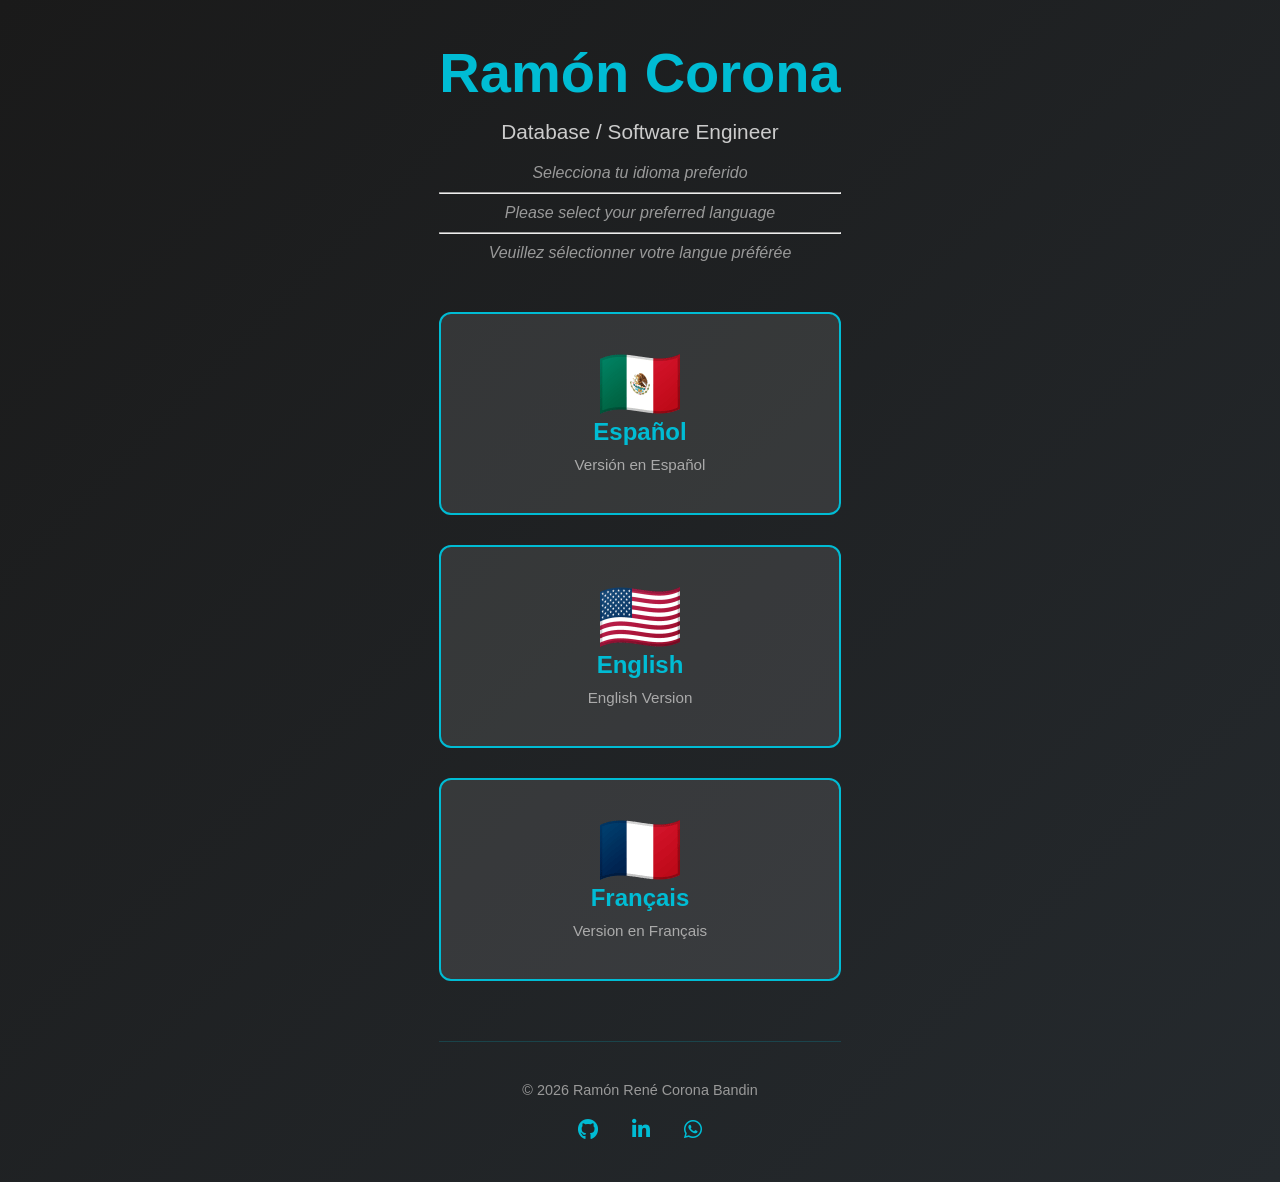
<file: index.html>
<!DOCTYPE html>
<html lang="es">
<head>
    <meta charset="utf-8">
    <meta name="viewport" content="width=device-width, initial-scale=1.0">
    <title>Ramón Corona - Portafolio</title>
    <link rel="stylesheet" href="https://cdnjs.cloudflare.com/ajax/libs/font-awesome/6.4.0/css/all.min.css" />
    <style>
        * { margin: 0; padding: 0; box-sizing: border-box; font-family: 'Segoe UI', sans-serif; }
        body { background: linear-gradient(135deg, #1a1a1a 0%, #252a2e 100%); min-height: 100vh; display: flex; align-items: center; justify-content: center; color: #fff; }
        .container { text-align: center; padding: 40px; max-width: 900px; }
        h1 { font-size: 3.5rem; color: #00bcd4; margin-bottom: 15px; }
        .grid { display: grid; grid-template-columns: repeat(auto-fit, minmax(200px, 1fr)); gap: 30px; margin-top: 50px; }
        .card { background: rgba(255, 255, 255, 0.1); border: 2px solid #00bcd4; border-radius: 12px; padding: 40px 30px; cursor: pointer; transition: all 0.3s ease; text-decoration: none; color: inherit; }
        .card:hover { background: rgba(0, 188, 212, 0.2); transform: translateY(-10px); box-shadow: 0 10px 40px rgba(0, 188, 212, 0.3); }
        .flag { font-size: 2.5rem; display: block; margin-bottom: 10px; }
        .card h3 { font-size: 1.5rem; color: #00bcd4; margin-bottom: 10px; }
        .card p { font-size: 0.95rem; color: #aaa; }
        .footer { margin-top: 60px; padding-top: 40px; border-top: 1px solid rgba(0, 188, 212, 0.2); font-size: 0.9rem; color: #999; }
        .social { margin-top: 20px; }
        .social a { color: #00bcd4; margin: 0 15px; font-size: 1.3rem; text-decoration: none; }
    </style>
</head>
<body>
    <div class="container">
        <h1>Ramón Corona</h1>
        <p style="font-size: 1.3rem; color: #ccc;">Database / Software Engineer</p>
        <p style="font-style: italic; color: #999; margin-top: 20px; margin-bottom: 10px;">Selecciona tu idioma preferido</p>
        <hr />
        <p style="font-style: italic; color: #999; margin-top: 10px; margin-bottom: 10px;">Please select your preferred language</p>
        <hr />
        <p style="font-style: italic; color: #999; margin-top: 10px; margin-bottom: 10px;">Veuillez sélectionner votre langue préférée</p>
        <div class="grid">
            <a href="es/index.html" class="card"><img src="img/mx.png" /><h3>Español</h3><p>Versión en Español</p></a>
            <a href="en/index.html" class="card"><img src="img/us.png" /><h3>English</h3><p>English Version</p></a>
            <a href="fr/index.html" class="card"><img src="img/fr.png" /><h3>Français</h3><p>Version en Français</p></a>
        </div>
        <div class="footer">
            <p>&copy; 2026 Ramón René Corona Bandin</p>
            <div class="social">
                <a href="https://github.com/RamonC76" target="_blank"><i class="fa-brands fa-github"></i></a>
                <a href="https://www.linkedin.com/in/ramon-corona-2b2071130/" target="_blank"><i class="fa-brands fa-linkedin-in"></i></a>
                <a href="https://wa.me/525560651350" target="_blank"><i class="fa-brands fa-whatsapp"></i></a>
            </div>
        </div>
    </div>
</body>
</html>
</file>
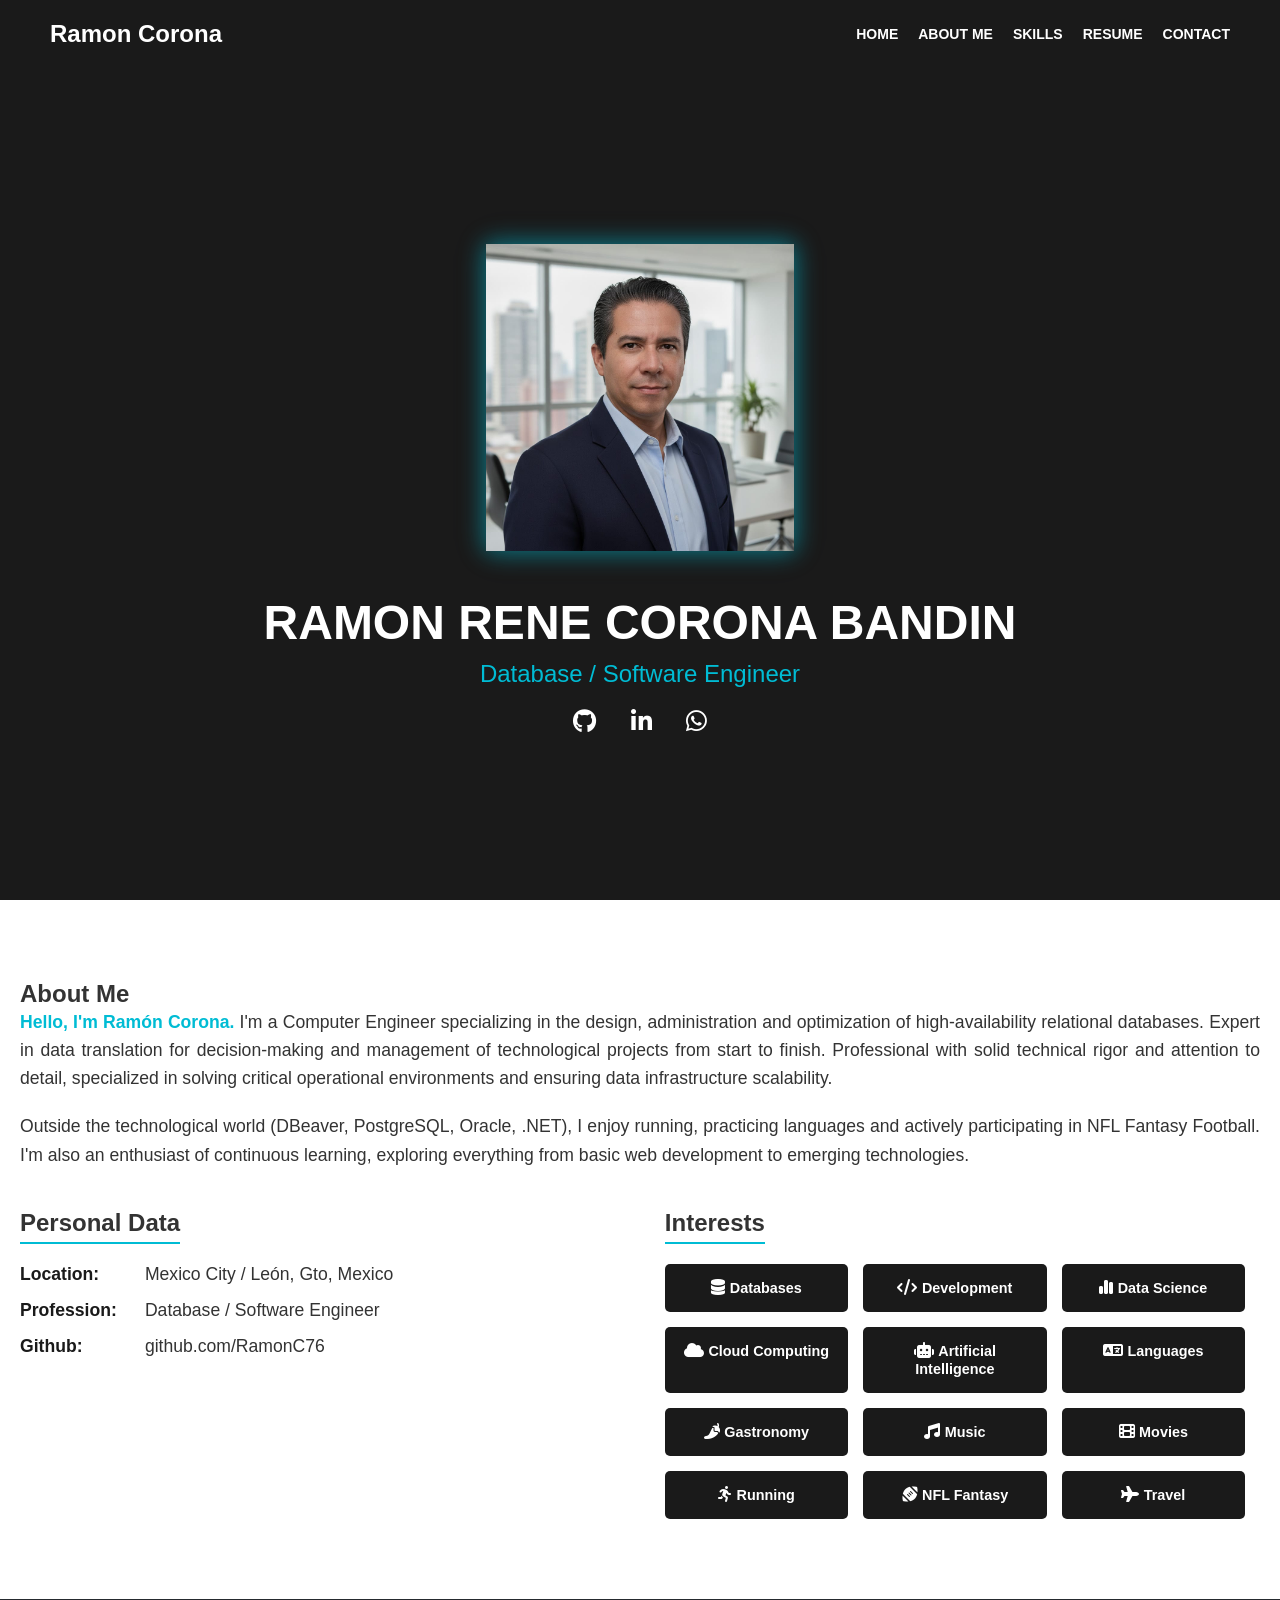
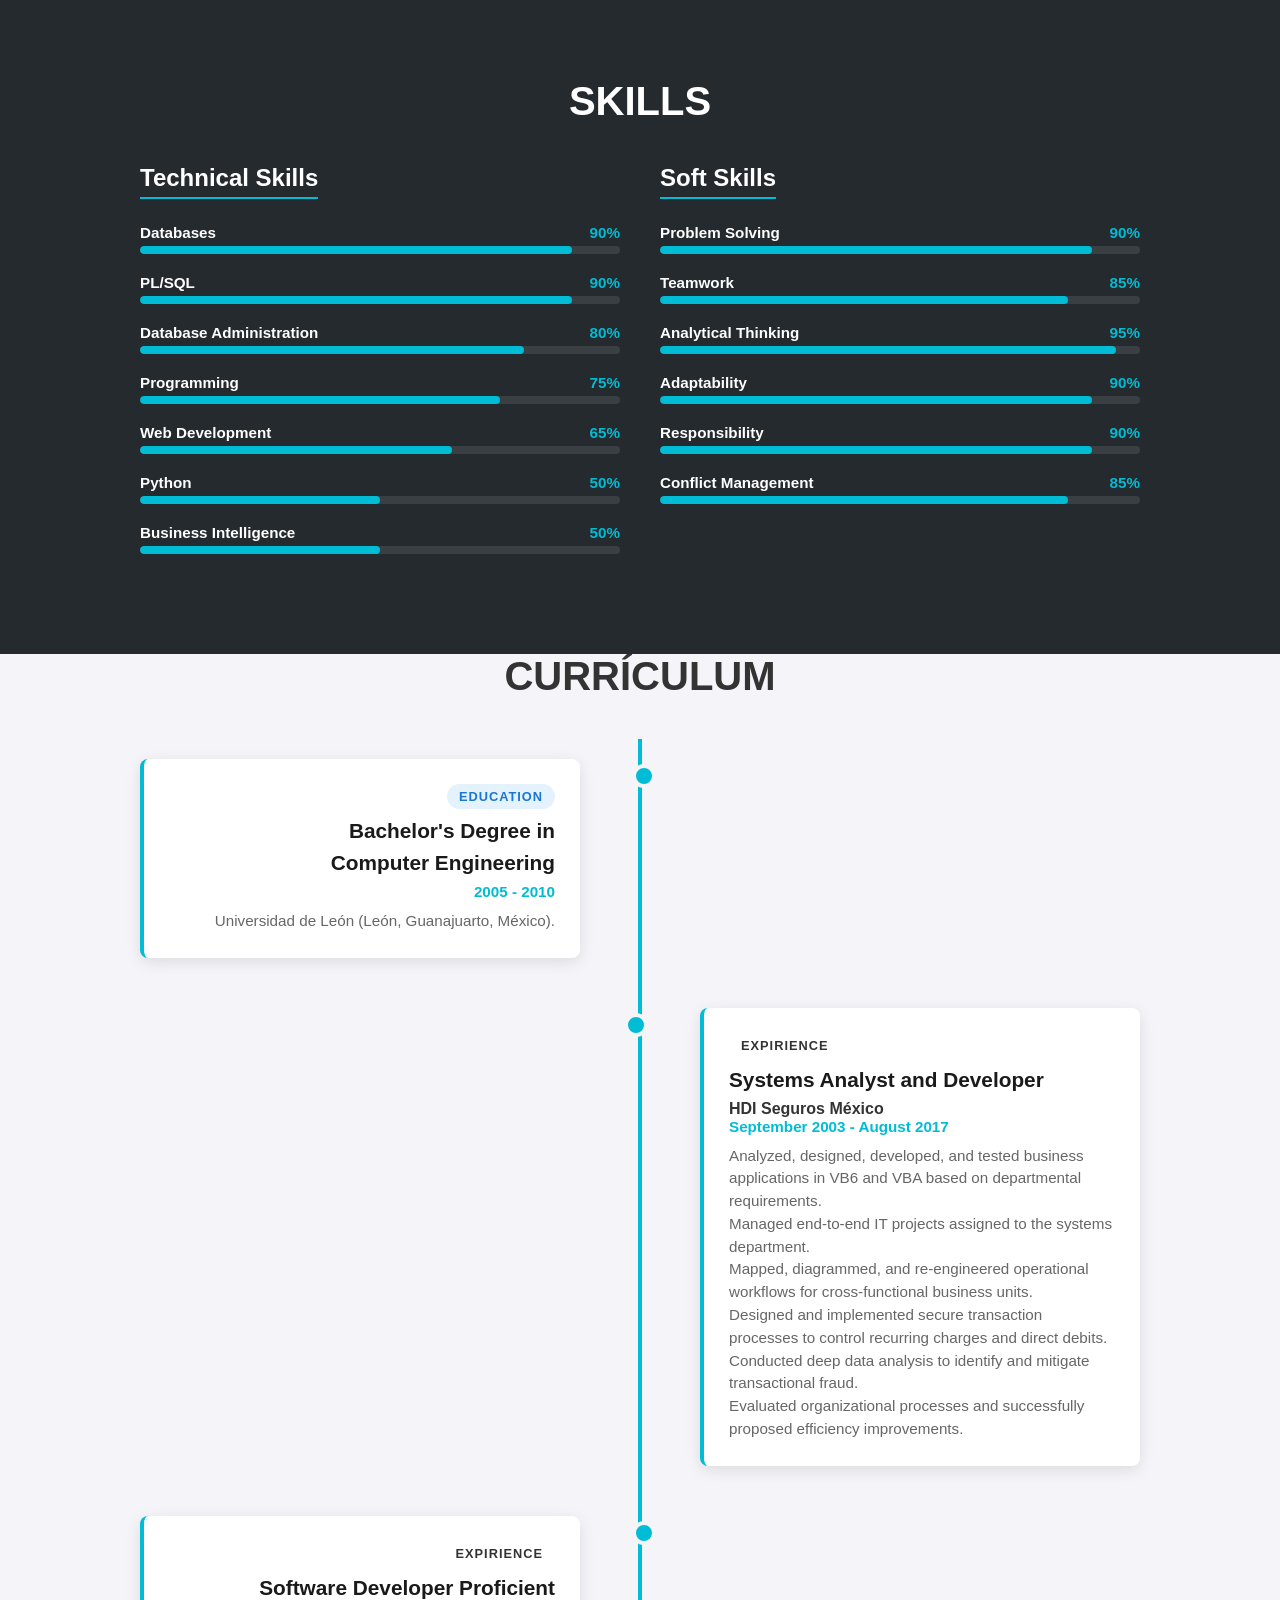
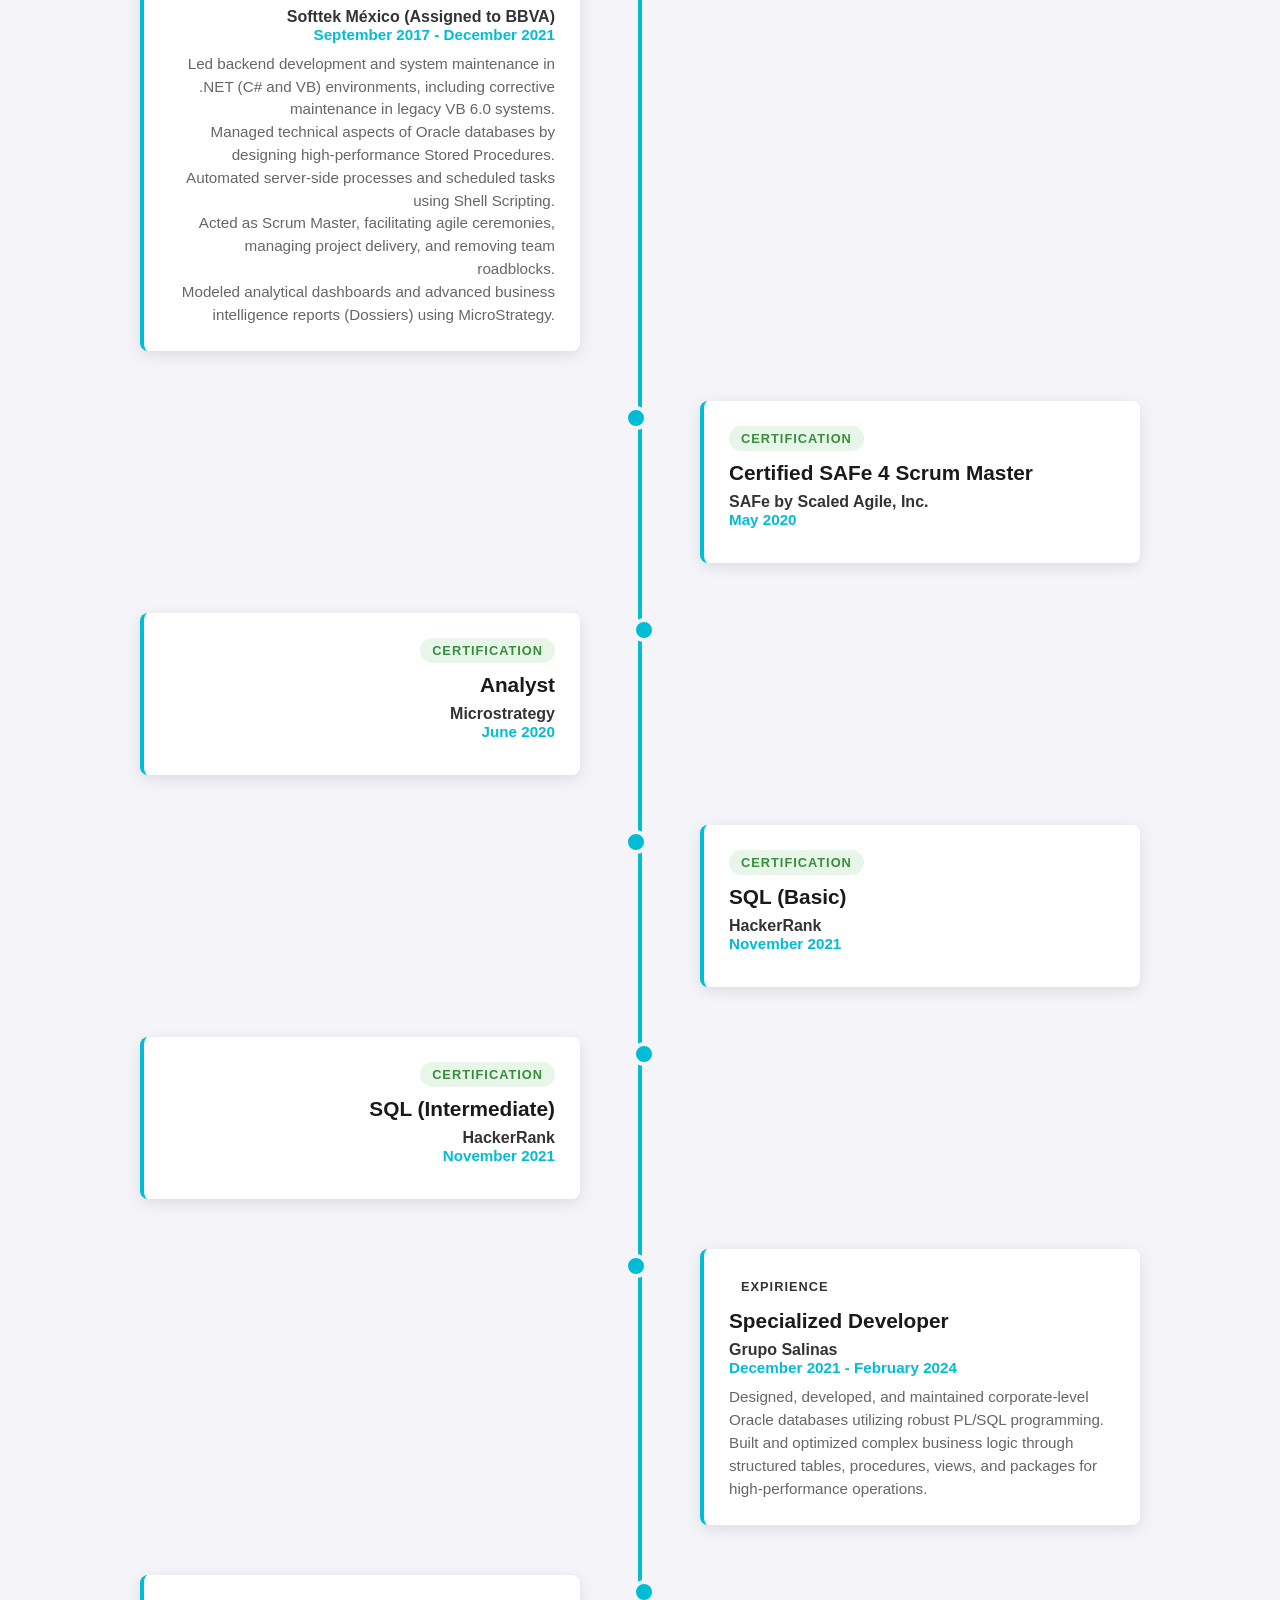
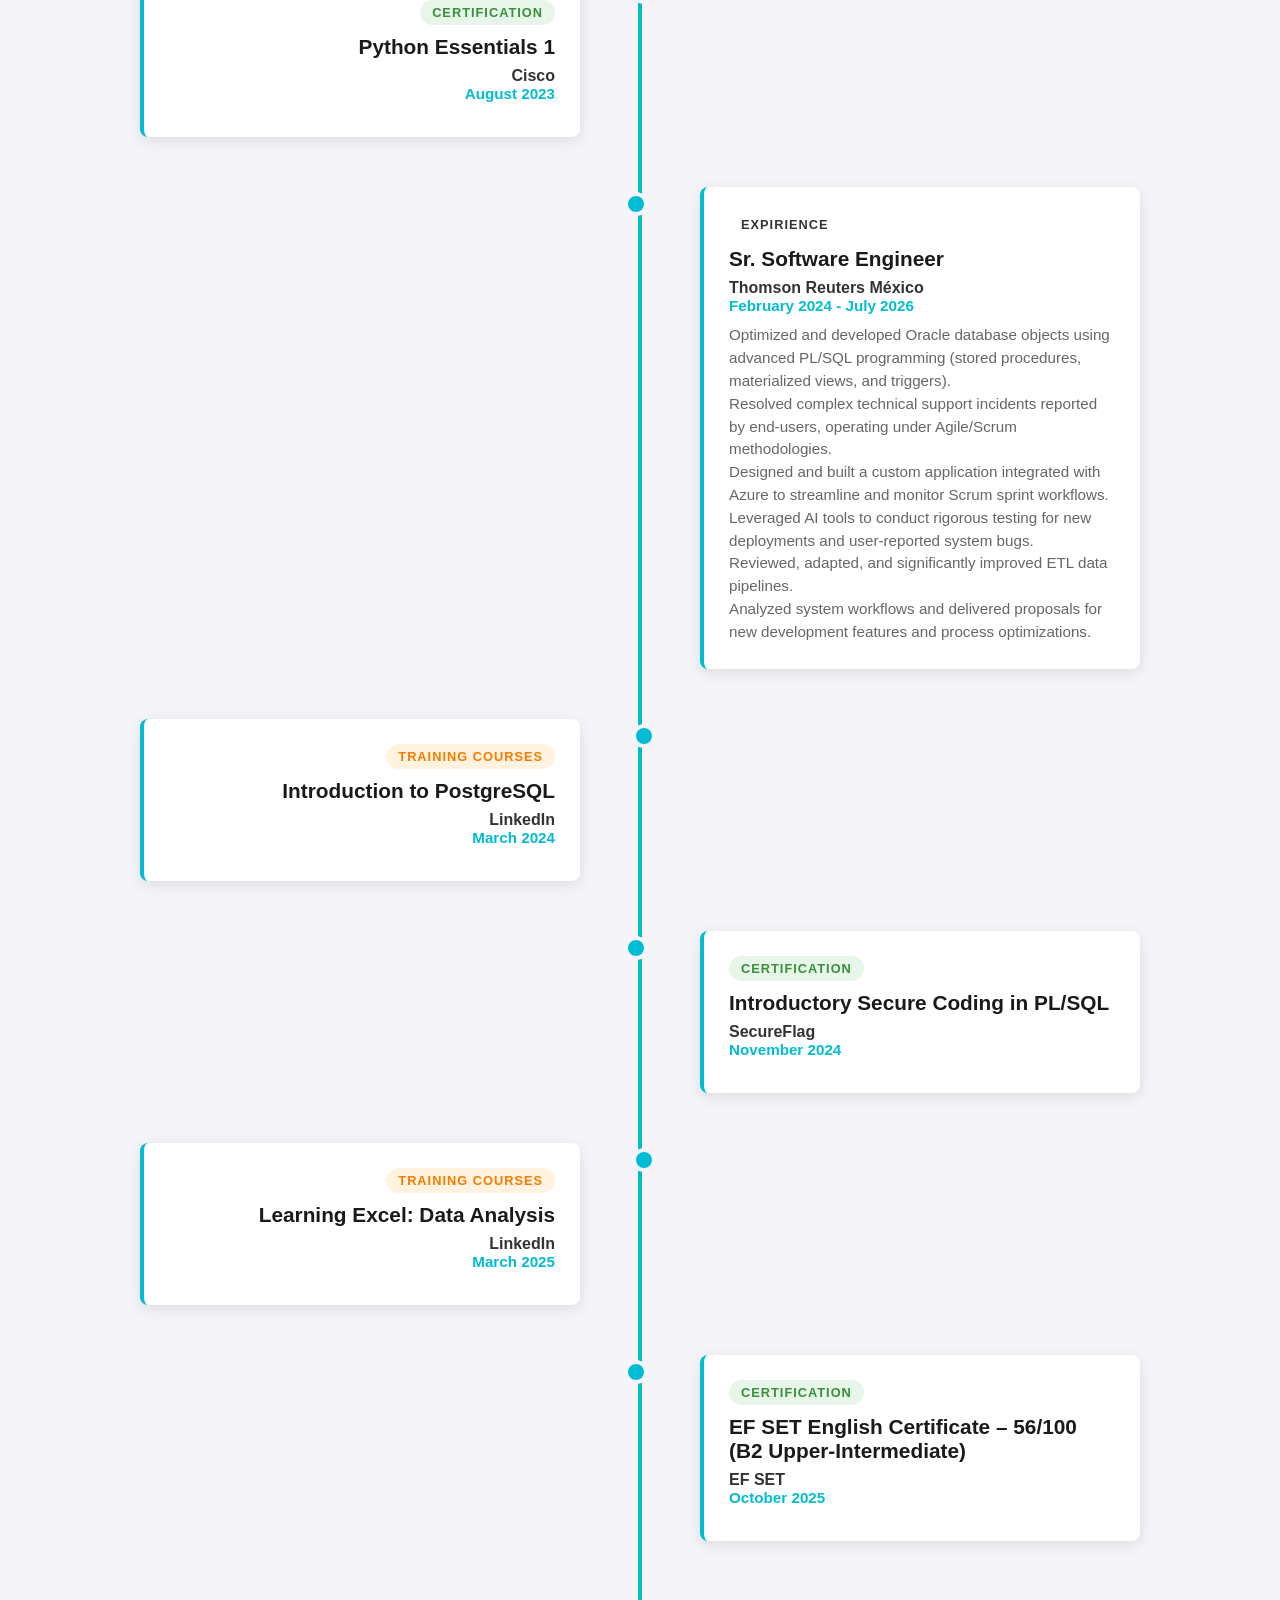
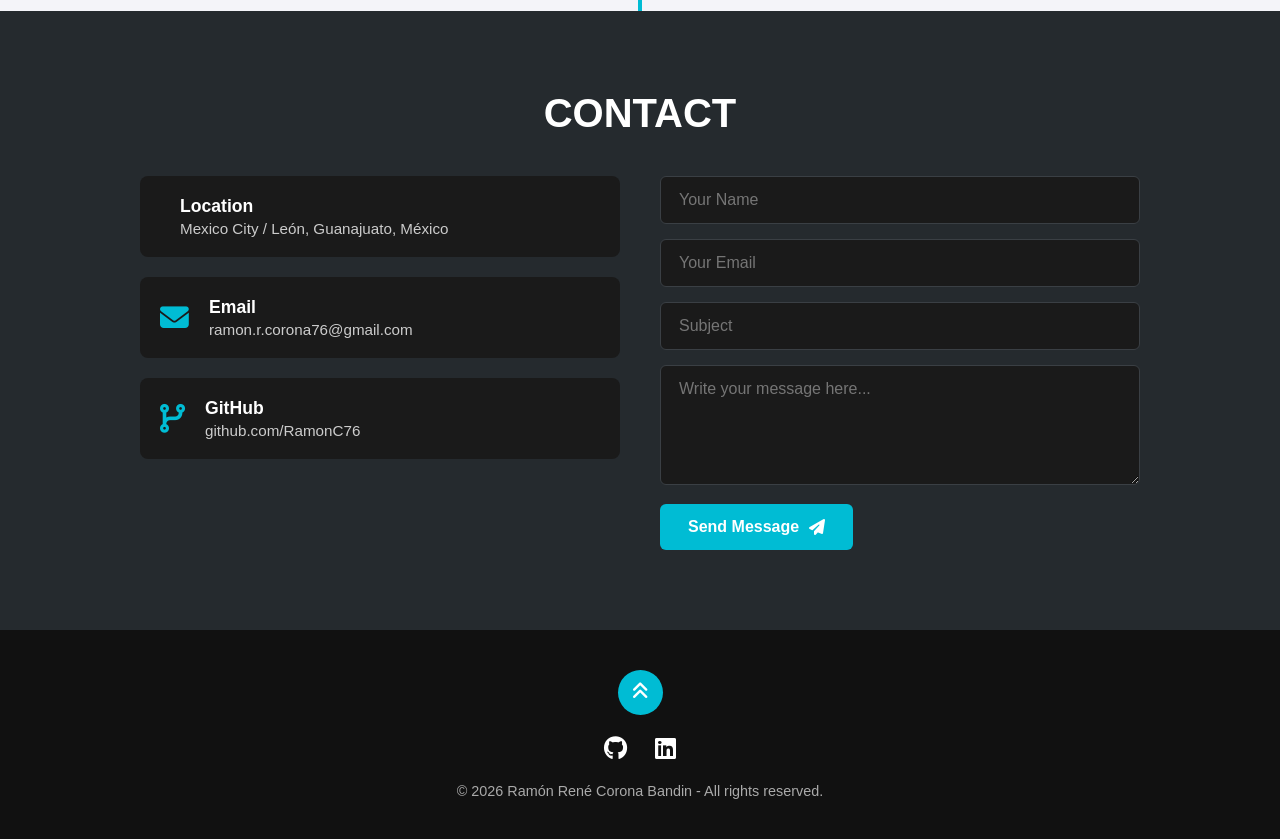
<file: en/index.html>
<!DOCTYPE html>
<html lang="en">
<head>
    <meta charset="utf-8">
    <meta name="viewport" content="width=device-width, initial-scale=1.0">
    <title>Portfolio - Ramon Rene Corona Bandin</title>
    <link rel="stylesheet" href="../css/en_estilos.css" />
    <link rel="stylesheet" href="https://cdnjs.cloudflare.com/ajax/libs/font-awesome/6.4.0/css/all.min.css" />
</head>
<body>
    <header class="header">
        <div class="logo">
            <a href="../index.html" target="_self">Ramon Corona</a>
        </div>

        <!-- Hamburger Menu Icon for mobile -->
        <div class="nav-toggle" id="nav-toggle">
            <i class="fa-solid fa-bars"></i>
        </div>
        <nav class="nav" id="nav">
            <ul>
                <li><a href="#home" class="nav-link">HOME</a></li>
                <li><a href="#aboutme" class="nav-link">ABOUT ME</a></li>
                <li><a href="#skills" class="nav-link">SKILLS</a></li>
                <li><a href="#resume" class="nav-link">RESUME</a></li>
                <li><a href="#contact" class="nav-link">CONTACT</a></li>
            </ul>
        </nav>
    </header>
    <!-- HOME SECTION -->
    <section id="home" class="home">
        <div class="contenido-banner">
            <div class="contenedor-img">
                <img src="../img/imagen_perfil.jpeg" alt="Photo of Ramon Rene" />
            </div>
            <h1>RAMON RENE CORONA BANDIN</h1>
            <h2>Database / Software Engineer</h2>
            <div class="redes">
                <a href="https://github.com/RamonC76" target="_blank"><i class="fa-brands fa-github"></i></a>
                <a href="https://www.linkedin.com/in/ramon-corona-2b2071130/" target="_blank"><i class="fa-brands fa-linkedin-in"></i></a>
                <a href="https://wa.me/525560651350" target="_blank"><i class="fa-brands fa-whatsapp"></i></a>
            </div>
        </div>
    </section>
    <!-- ABOUT ME SECTION -->
    <section id="aboutme" class="aboutme">
        <div class="contenido-section">
            <h2>About Me</h2>
            <p>
                <span>Hello, I'm Ramón Corona.</span> I'm a Computer Engineer specializing in the design, administration and optimization of high-availability relational databases. Expert in data translation for decision-making and management of technological projects from start to finish. Professional with solid technical rigor and attention to detail, specialized in solving critical operational environments and ensuring data infrastructure scalability.
            </p>
            <p>
                Outside the technological world (DBeaver, PostgreSQL, Oracle, .NET), I enjoy running, practicing languages and actively participating in NFL Fantasy Football. I'm also an enthusiast of continuous learning, exploring everything from basic web development to emerging technologies.
            </p>
            <div class="fila">
                <!-- Personal Data -->
                <div class="columna">
                    <h3>Personal Data</h3>
                    <ul>
                        <li>
                            <strong>Location:</strong> Mexico City / León, Gto, Mexico
                        </li>
                        <li>
                            <strong>Profession:</strong> Database / Software Engineer
                        </li>
                        <li>
                            <strong>Github:</strong> github.com/RamonC76
                        </li>
                    </ul>
                </div>
                <!-- Interests -->
                <div class="columna">
                    <h3>Interests</h3>
                    <div class="contenedor-intereses">
                        <div class="interes">
                            <i class="fa-solid fa-database"></i>
                            <span>Databases</span>
                        </div>
                        <div class="interes">
                            <i class="fa-solid fa-code"></i>
                            <span>Development</span>
                        </div>
                        <div class="interes">
                            <i class="fa-solid fa-chart-simple"></i>
                            <span>Data Science</span>
                        </div>
                        <div class="interes">
                            <i class="fa-solid fa-cloud"></i>
                            <span>Cloud Computing</span>
                        </div>
                        <div class="interes">
                            <i class="fa-solid fa-robot"></i>
                            <span>Artificial Intelligence</span>
                        </div>
                        <div class="interes">
                            <i class="fa-solid fa-language"></i>
                            <span>Languages</span>
                        </div>
                        <div class="interes">
                            <i class="fa-solid fa-pepper-hot"></i>
                            <span>Gastronomy</span>
                        </div>
                        <div class="interes">
                            <i class="fa-solid fa-music"></i>
                            <span>Music</span>
                        </div>
                        <div class="interes">
                            <i class="fa-solid fa-film"></i>
                            <span>Movies</span>
                        </div>
                        <div class="interes">
                            <i class="fa-solid fa-person-running"></i>
                            <span>Running</span>
                        </div>
                        <div class="interes">
                            <i class="fa-solid fa-football"></i>
                            <span>NFL Fantasy</span>
                        </div>
                        <div class="interes">
                            <i class="fa-solid fa-plane"></i>
                            <span>Travel</span>
                        </div>
                    </div>
                </div>
            </div>
        </div>
    </section>
    <!-- SKILLS SECTION -->
    <section id="skills" class="skills">
        <div class="contenido-seccion">
            <h2>Skills</h2>
            <div class="fila">
                <!-- Technical Skills / Database & Dev -->
                <div class="columna">
                    <h3>Technical Skills</h3>

                    <div class="barra-skill">
                        <div class="info">
                            <span>Databases</span>
                            <span class="porcentaje">90%</span>
                        </div>
                        <div class="barra">
                            <div class="progreso sql"></div>
                        </div>
                    </div>

                    <div class="barra-skill">
                        <div class="info">
                            <span>PL/SQL</span>
                            <span class="porcentaje">90%</span>
                        </div>
                        <div class="barra">
                            <div class="progreso pl"></div>
                        </div>
                    </div>

                    <div class="barra-skill">
                        <div class="info">
                            <span>Database Administration</span>
                            <span class="porcentaje">80%</span>
                        </div>
                        <div class="barra">
                            <div class="progreso dba"></div>
                        </div>
                    </div>

                    <div class="barra-skill">
                        <div class="info">
                            <span>Programming</span>
                            <span class="porcentaje">75%</span>
                        </div>
                        <div class="barra">
                            <div class="progreso prog"></div>
                        </div>
                    </div>

                    <div class="barra-skill">
                        <div class="info">
                            <span>Web Development</span>
                            <span class="porcentaje">65%</span>
                        </div>
                        <div class="barra">
                            <div class="progreso web"></div>
                        </div>
                    </div>

                    <div class="barra-skill">
                        <div class="info">
                            <span>Python</span>
                            <span class="porcentaje">50%</span>
                        </div>
                        <div class="barra">
                            <div class="progreso python"></div>
                        </div>
                    </div>

                    <div class="barra-skill">
                        <div class="info">
                            <span>Business Intelligence</span>
                            <span class="porcentaje">50%</span>
                        </div>
                        <div class="barra">
                            <div class="progreso bi"></div>
                        </div>
                    </div>
                </div>

                <!-- Soft Skills -->
                <div class="columna">
                    <h3>Soft Skills</h3>

                    <div class="barra-skill">
                        <div class="info">
                            <span>Problem Solving</span>
                            <span class="porcentaje">90%</span>
                        </div>
                        <div class="barra">
                            <div class="progreso resolucion"></div>
                        </div>
                    </div>

                    <div class="barra-skill">
                        <div class="info">
                            <span>Teamwork</span>
                            <span class="porcentaje">85%</span>
                        </div>
                        <div class="barra">
                            <div class="progreso equipo"></div>
                        </div>
                    </div>

                    <div class="barra-skill">
                        <div class="info">
                            <span>Analytical Thinking</span>
                            <span class="porcentaje">95%</span>
                        </div>
                        <div class="barra">
                            <div class="progreso analitico"></div>
                        </div>
                    </div>

                    <div class="barra-skill">
                        <div class="info">
                            <span>Adaptability</span>
                            <span class="porcentaje">90%</span>
                        </div>
                        <div class="barra">
                            <div class="progreso adaptabilidad"></div>
                        </div>
                    </div>

                    <div class="barra-skill">
                        <div class="info">
                            <span>Responsibility</span>
                            <span class="porcentaje">90%</span>
                        </div>
                        <div class="barra">
                            <div class="progreso responsabilidad"></div>
                        </div>
                    </div>

                    <div class="barra-skill">
                        <div class="info">
                            <span>Conflict Management</span>
                            <span class="porcentaje">85%</span>
                        </div>
                        <div class="barra">
                            <div class="progreso conflicto"></div>
                        </div>
                    </div>
                </div>
            </div>
        </div>
    </section>
    <!-- SECCIÓN resume -->
    <section id="resume" class="resume">
        <div class="contenido-seccion">
            <h2>Currículum</h2>

            <!-- Línea de tiempo -->
            <div class="timeline">

                <!-- Evento 1: EDUCATION -->
                <div class="evento timeline-item izq">
                    <div class="contenido-evento">
                        <span class="tipo-evento educacion">EDUCATION</span>
                        <h3>Bachelor's Degree in</h3>
                        <h3>Computer Engineering</h3>
                        <p class="fecha">2005 - 2010</p>
                        <p class="descripcion">Universidad de León (León, Guanajuarto, México).</p>
                    </div>
                </div>

                <!-- Evento 2: EXPIRIENCE Laboral -->
                <div class="evento timeline-item der">
                    <div class="contenido-evento">
                        <span class="tipo-evento EXPIRIENCE">EXPIRIENCE</span>
                        <h3>Systems Analyst and Developer</h3>
                        <h4>HDI Seguros México</h4>
                        <p class="fecha">September 2003 - August 2017</p>
                        <p class="descripcion">Analyzed, designed, developed, and tested business applications in VB6 and VBA based on departmental requirements.</p>
                        <p class="descripcion">Managed end-to-end IT projects assigned to the systems department.</p>
                        <p class="descripcion">Mapped, diagrammed, and re-engineered operational workflows for cross-functional business units.</p>
                        <p class="descripcion">Designed and implemented secure transaction processes to control recurring charges and direct debits.</p>
                        <p class="descripcion">Conducted deep data analysis to identify and mitigate transactional fraud.</p>
                        <p class="descripcion">Evaluated organizational processes and successfully proposed efficiency improvements.</p>
                    </div>
                </div>

                <div class="evento timeline-item izq">
                    <div class="contenido-evento">
                        <span class="tipo-evento EXPIRIENCE">EXPIRIENCE</span>
                        <h3>Software Developer Proficient</h3>
                        <h4>Softtek México (Assigned to BBVA)</h4>
                        <p class="fecha">September 2017 - December 2021</p>
                        <p class="descripcion">Led backend development and system maintenance in .NET (C# and VB) environments, including corrective maintenance in legacy VB 6.0 systems.</p>
                        <p class="descripcion">Managed technical aspects of Oracle databases by designing high-performance Stored Procedures.</p>
                        <p class="descripcion">Automated server-side processes and scheduled tasks using Shell Scripting.</p>
                        <p class="descripcion">Acted as Scrum Master, facilitating agile ceremonies, managing project delivery, and removing team roadblocks.</p>
                        <p class="descripcion">Modeled analytical dashboards and advanced business intelligence reports (Dossiers) using MicroStrategy.</p>
                    </div>
                </div>

                <div class="evento timeline-item der">
                    <div class="contenido-evento">
                        <span class="tipo-evento certificacion">CERTIFICATION</span>
                        <h3>Certified SAFe 4 Scrum Master</h3>
                        <h4>SAFe by Scaled Agile, Inc.</h4>
                        <p class="fecha">May 2020</p>
                    </div>
                </div>

                <div class="evento timeline-item izq">
                    <div class="contenido-evento">
                        <span class="tipo-evento certificacion">CERTIFICATION</span>
                        <h3>Analyst</h3>
                        <h4>Microstrategy</h4>
                        <p class="fecha">June 2020</p>
                    </div>
                </div>

                <div class="evento timeline-item der">
                    <div class="contenido-evento">
                        <span class="tipo-evento certificacion">CERTIFICATION</span>
                        <h3>SQL (Basic)</h3>
                        <h4>HackerRank</h4>
                        <p class="fecha">November 2021</p>
                    </div>
                </div>

                <div class="evento timeline-item izq">
                    <div class="contenido-evento">
                        <span class="tipo-evento certificacion">CERTIFICATION</span>
                        <h3>SQL (Intermediate)</h3>
                        <h4>HackerRank</h4>
                        <p class="fecha">November 2021</p>
                    </div>
                </div>

                <div class="evento timeline-item der">
                    <div class="contenido-evento">
                        <span class="tipo-evento EXPIRIENCE">EXPIRIENCE</span>
                        <h3>Specialized Developer</h3>
                        <h4>Grupo Salinas</h4>
                        <p class="fecha">December 2021 - February 2024</p>
                        <p class="descripcion">Designed, developed, and maintained corporate-level Oracle databases utilizing robust PL/SQL programming.</p>
                        <p class="descripcion">Built and optimized complex business logic through structured tables, procedures, views, and packages for high-performance operations.</p>
                    </div>
                </div>

                <div class="evento timeline-item izq">
                    <div class="contenido-evento">
                        <span class="tipo-evento certificacion">CERTIFICATION</span>
                        <h3>Python Essentials 1</h3>
                        <h4>Cisco</h4>
                        <p class="fecha">August 2023</p>
                    </div>
                </div>

                <div class="evento timeline-item der">
                    <div class="contenido-evento">
                        <span class="tipo-evento EXPIRIENCE">EXPIRIENCE</span>
                        <h3>Sr. Software Engineer</h3>
                        <h4>Thomson Reuters México</h4>
                        <p class="fecha">February 2024 - July 2026</p>
                        <p class="descripcion">Optimized and developed Oracle database objects using advanced PL/SQL programming (stored procedures, materialized views, and triggers).</p>
                        <p class="descripcion">Resolved complex technical support incidents reported by end-users, operating under Agile/Scrum methodologies.</p>
                        <p class="descripcion">Designed and built a custom application integrated with Azure to streamline and monitor Scrum sprint workflows.</p>
                        <p class="descripcion">Leveraged AI tools to conduct rigorous testing for new deployments and user-reported system bugs.</p>
                        <p class="descripcion">Reviewed, adapted, and significantly improved ETL data pipelines.</p>
                        <p class="descripcion">Analyzed system workflows and delivered proposals for new development features and process optimizations.</p>
                    </div>
                </div>

                <div class="evento timeline-item izq">
                    <div class="contenido-evento">
                        <span class="tipo-evento cursos">TRAINING COURSES</span>
                        <h3>Introduction to PostgreSQL</h3>
                        <h4>LinkedIn</h4>
                        <p class="fecha">March 2024</p>
                    </div>
                </div>

                <div class="evento timeline-item der">
                    <div class="contenido-evento">
                        <span class="tipo-evento certificacion">CERTIFICATION</span>
                        <h3>Introductory Secure Coding in PL/SQL</h3>
                        <h4>SecureFlag</h4>
                        <p class="fecha">November 2024</p>
                    </div>
                </div>

                <div class="evento timeline-item izq">
                    <div class="contenido-evento">
                        <span class="tipo-evento cursos">TRAINING COURSES</span>
                        <h3>Learning Excel: Data Analysis</h3>
                        <h4>LinkedIn</h4>
                        <p class="fecha">March 2025</p>
                    </div>
                </div>

                <div class="evento timeline-item der">
                    <div class="contenido-evento">
                        <span class="tipo-evento certificacion">CERTIFICATION</span>
                        <h3>EF SET English Certificate – 56/100 (B2 Upper-Intermediate)</h3>
                        <h4>EF SET</h4>
                        <p class="fecha">October 2025</p>
                    </div>
                </div>
            </div>
        </div>
    </section>
    <section id="contact" class="contact">
        <div class="contenido-seccion">
            <h2>CONTACT</h2>

            <div class="fila">
                <!-- Información de contact -->
                <div class="columna info-contact">
                    <div class="tarjeta-info">
                        <i class="fa-solid fa-brands-location-dot"></i>
                        <div>
                            <h4>Location</h4>
                            <p>Mexico City / León, Guanajuato, México</p>
                        </div>
                    </div>

                    <div class="tarjeta-info">
                        <i class="fa-solid fa-envelope"></i>
                        <div>
                            <h4>Email</h4>
                            <p>ramon.r.corona76@gmail.com</p>
                        </div>
                    </div>

                    <div class="tarjeta-info">
                        <i class="fa-solid fa-code-branch"></i>
                        <div>
                            <h4>GitHub</h4>
                            <p>github.com/RamonC76</p>
                        </div>
                    </div>
                </div>

                <!-- Formulario de contact -->
                <div class="columna">
                    <form class="formulario-contact" action="https://formspree.io/f/xqpzkbjn" method="POST">
                        <div class="grupo-input">
                            <input type="text" name="nombre" placeholder="Your Name" required />
                        </div>
                        <div class="grupo-input">
                            <input type="email" name="email" placeholder="Your Email" required />
                        </div>
                        <div class="grupo-input">
                            <input type="text" name="asunto" placeholder="Subject" required />
                        </div>
                        <div class="grupo-input">
                            <textarea name="mensaje" placeholder="Write your message here..." rows="5" required></textarea>
                        </div>
                        <button type="submit" class="btn-enviar">
                            Send Message <i class="fa-solid fa-paper-plane"></i>
                        </button>
                    </form>
                </div>
            </div>
        </div>
    </section>

    <!-- FOOTER -->
    <footer class="footer">
        <div class="contenido-footer">
            <a href="#home" class="arriba">
                <i class="fa-solid fa-angles-up"></i>
            </a>
            <div class="redes-footer">
                <a href="https://github.com/RamonC76" target="_blank"><i class="fa-brands fa-github"></i></a>
                <a href="https://www.linkedin.com/in/ramon-corona-2b2071130/" target="_blank"><i class="fa-brands fa-linkedin"></i></a>
            </div>
            <p>&copy; 2026 Ramón René Corona Bandin - All rights reserved.</p>
        </div>
    </footer>

    <script src="../js/script.js"></script>
</body>
</html>
</file>
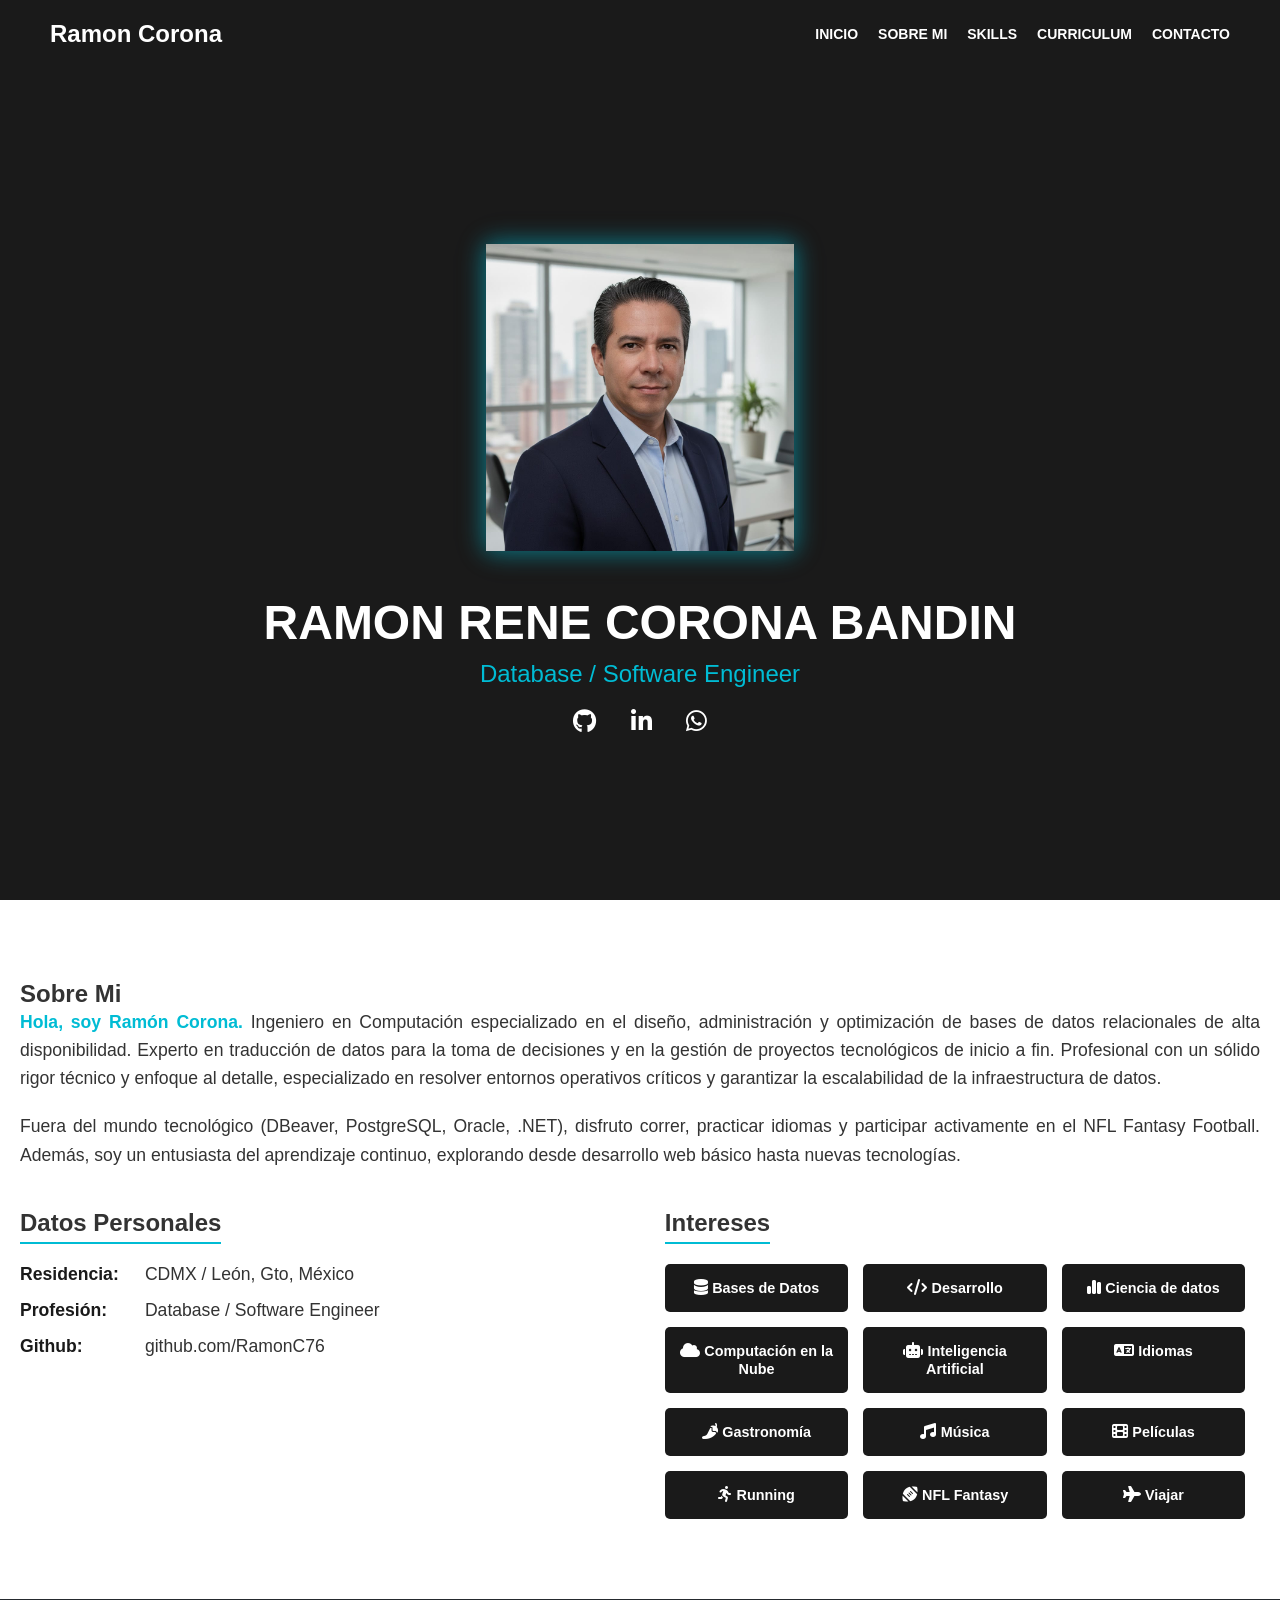
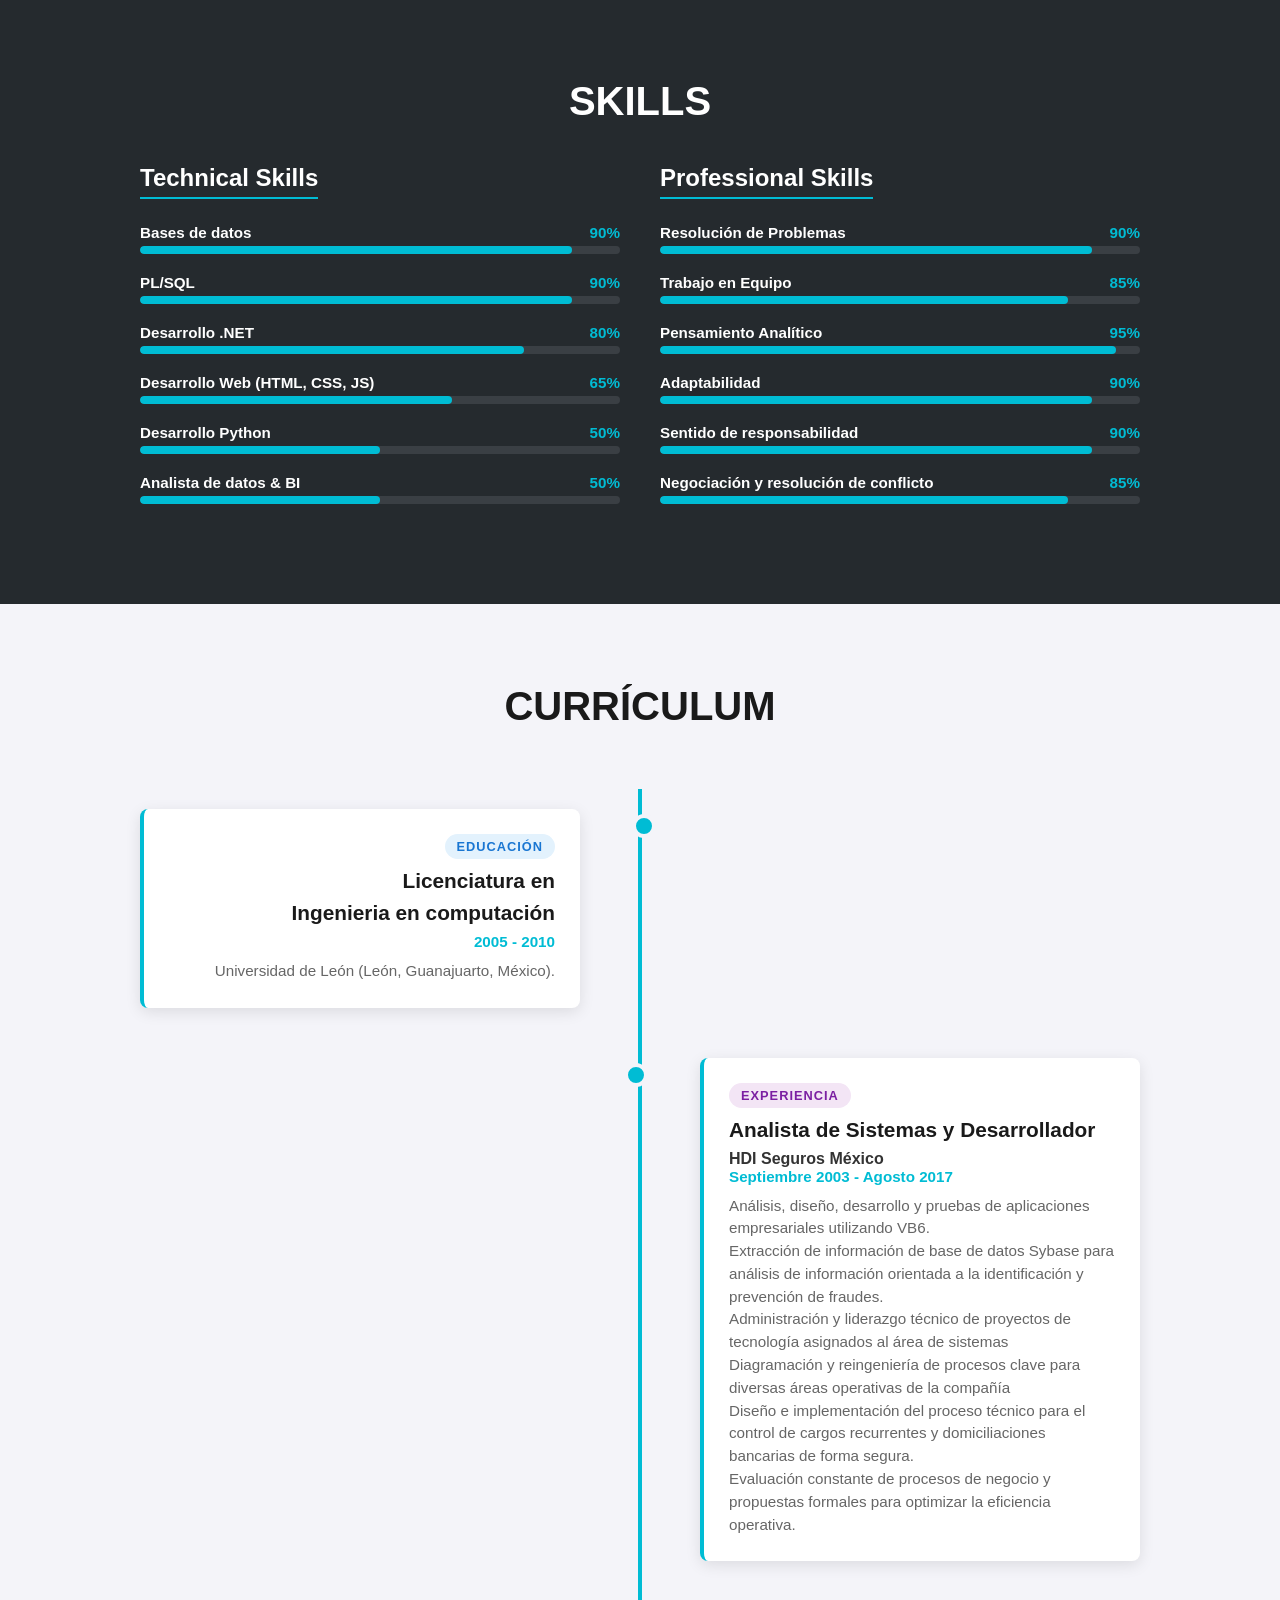
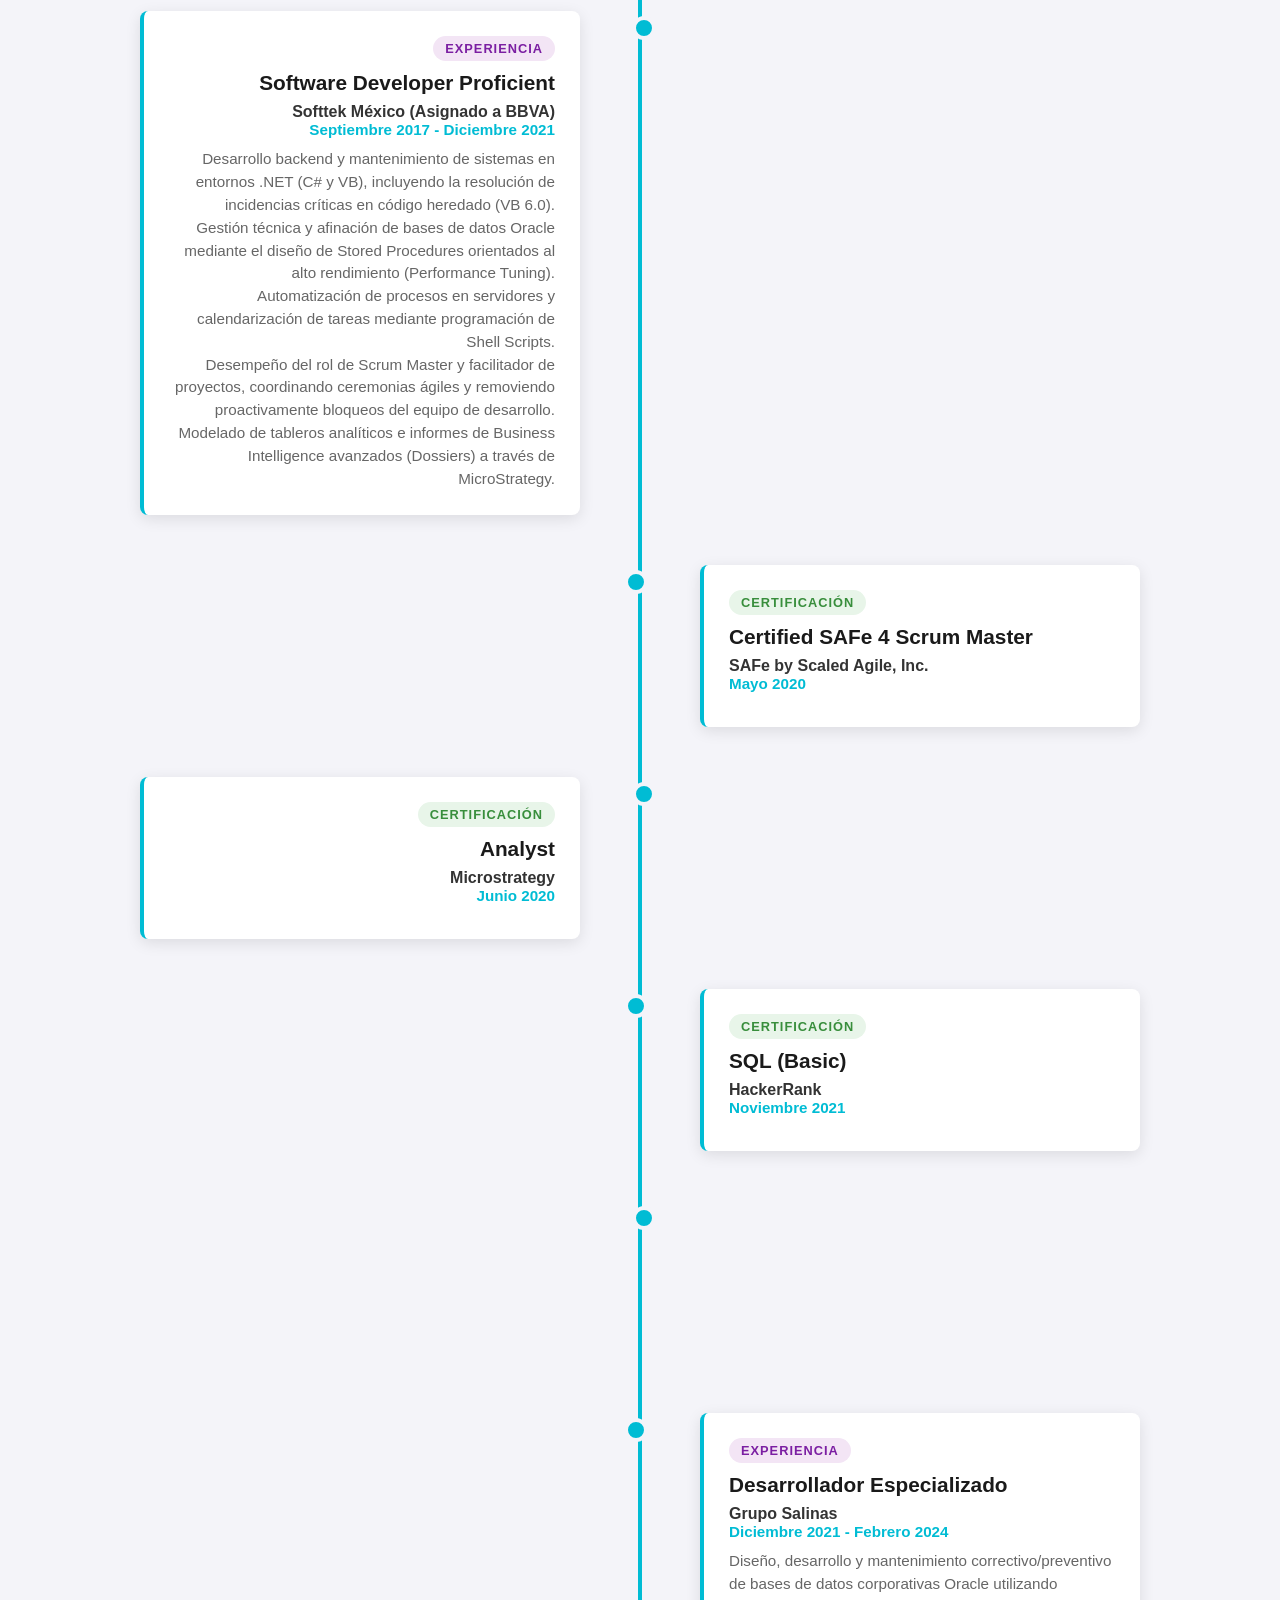
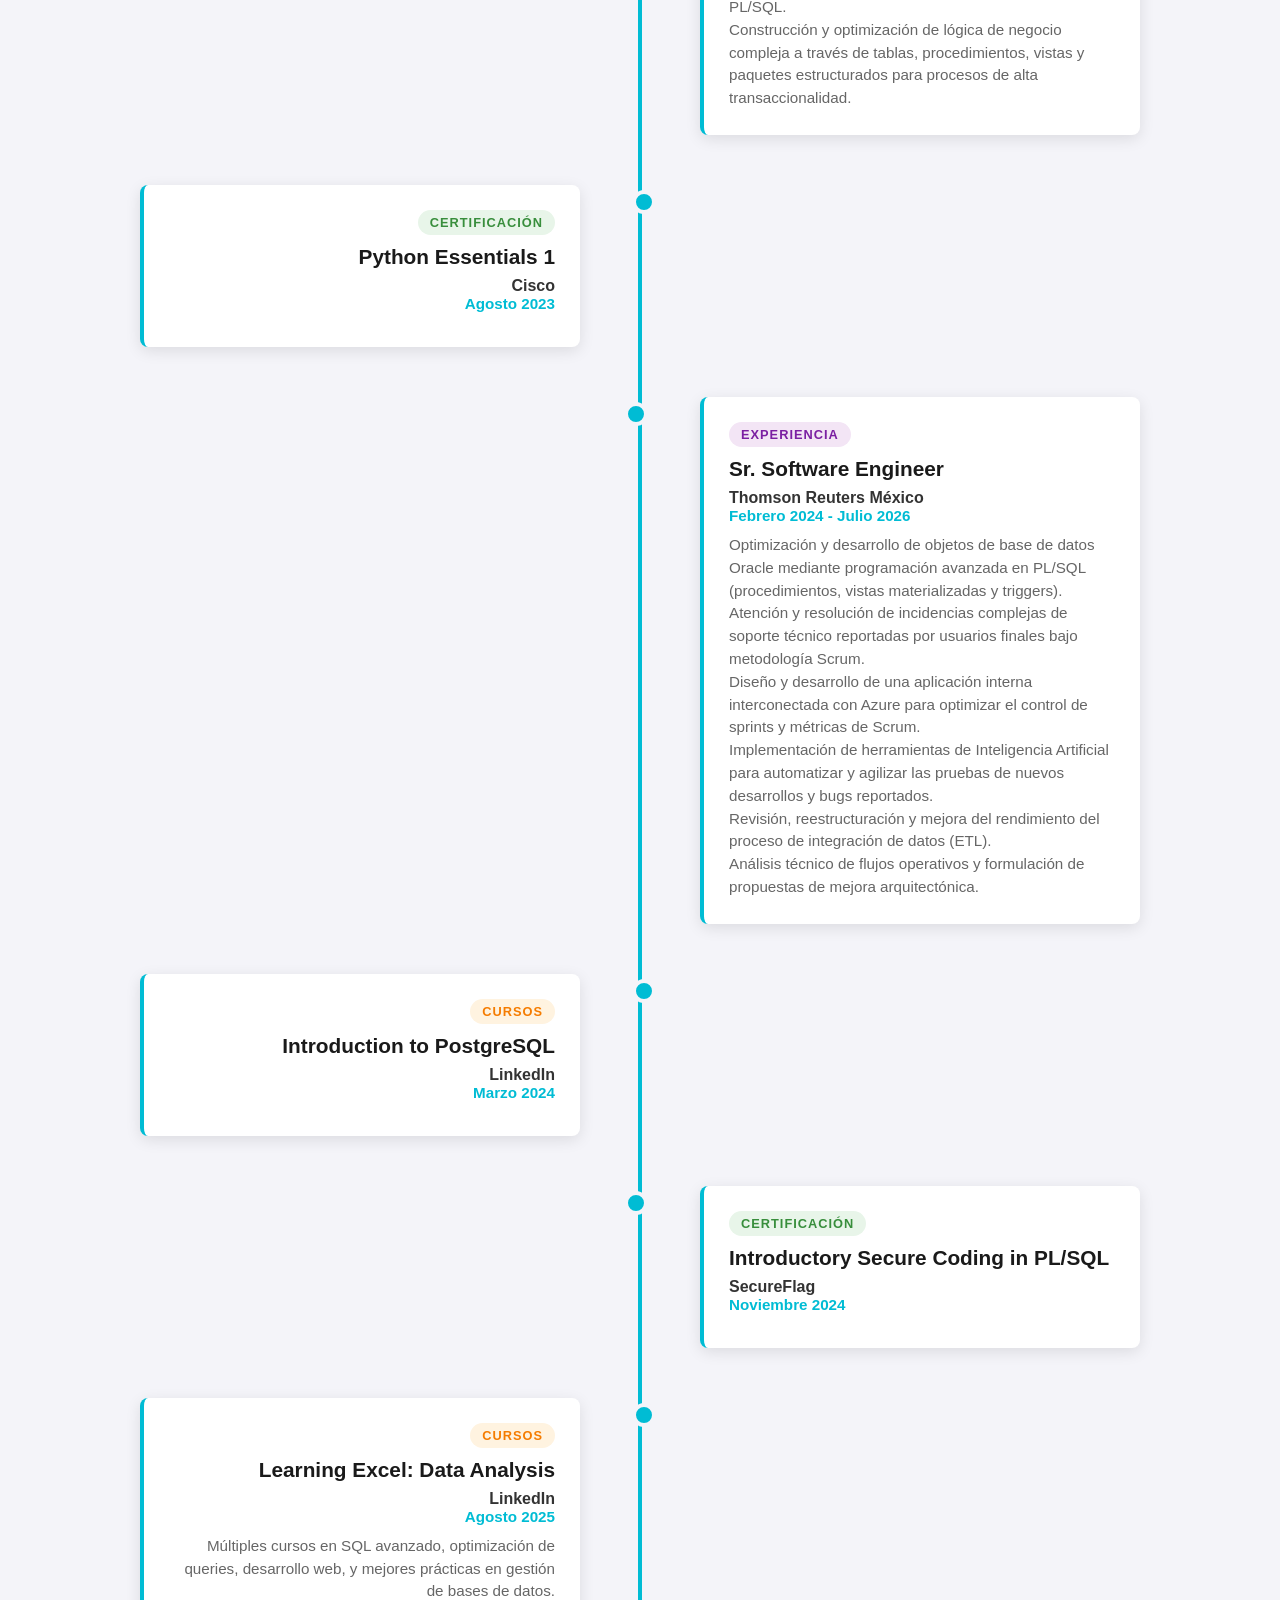
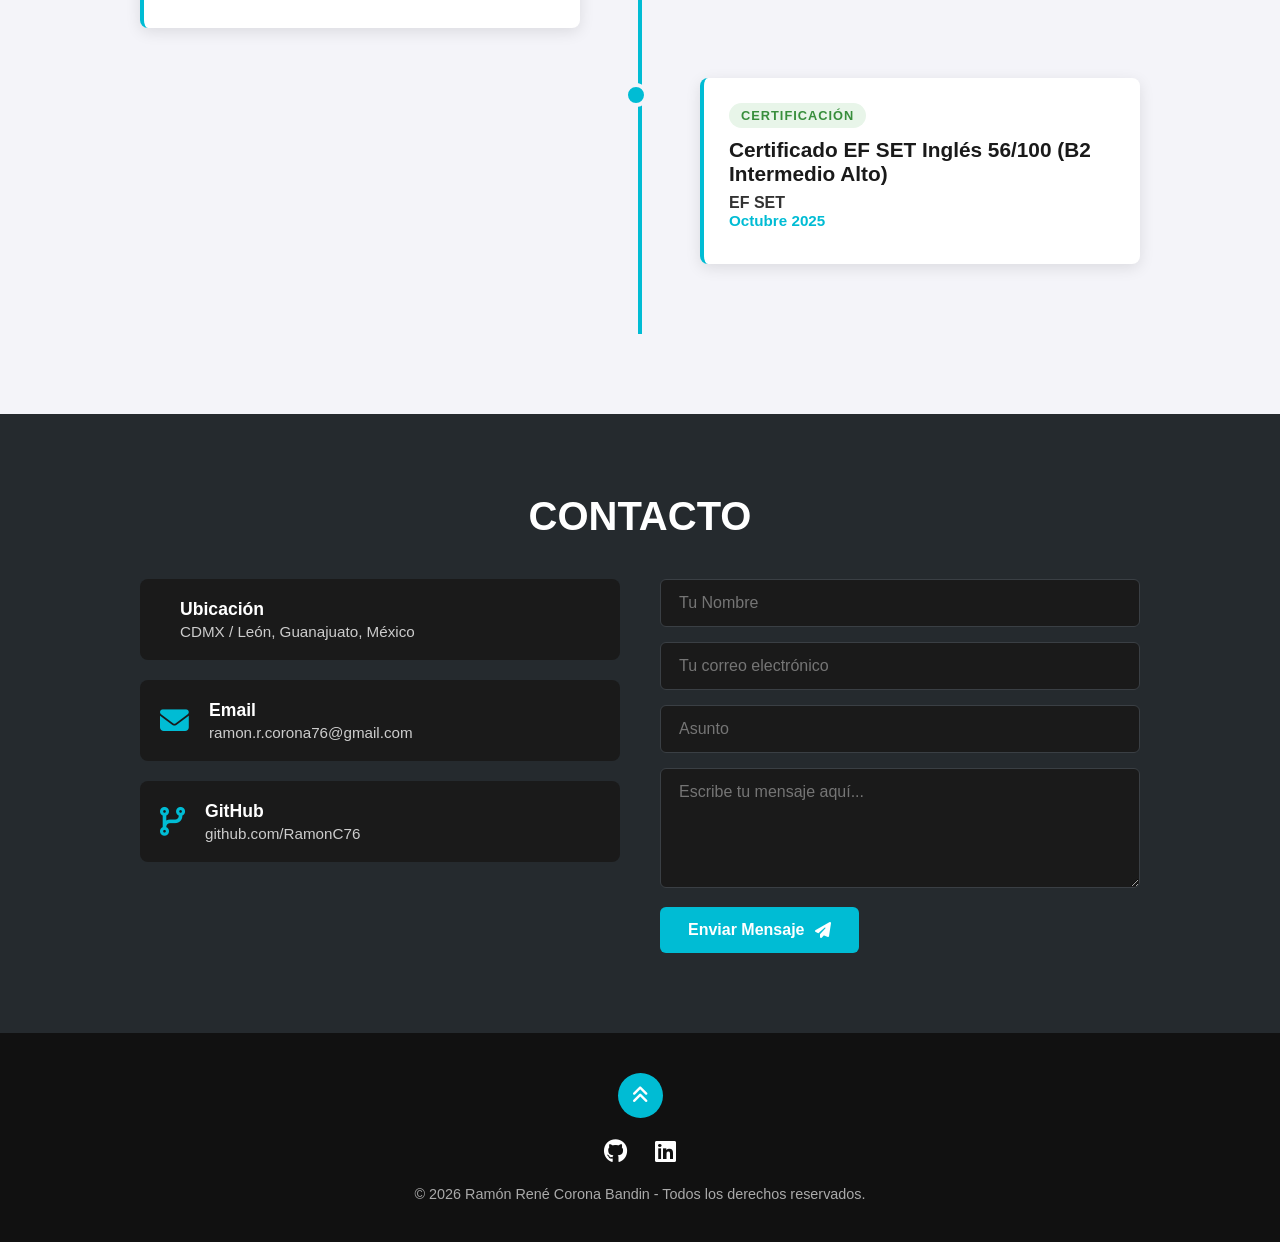
<file: es/index.html>
<!DOCTYPE html>
<html lang="es">
<head>
    <meta charset="utf-8">
    <meta name="viewport" content="width=device-width, initial-scale=1.0">
    <title>Portafolio - Ramon Rene Corona Bandin</title>
    <link rel="stylesheet" href="../css/estilos.css" />
    <link rel="stylesheet" href="https://cdnjs.cloudflare.com/ajax/libs/font-awesome/6.4.0/css/all.min.css" />
</head>
<body>
    <header class="header">
        <div class="logo">
            <!--<i class="fa-solid fa-rebel"></i>-->
            <a href="../index.html" target="_self">Ramon Corona</a>
        </div>

        <!-- Ícono del Menú Hamburguesa para móviles -->
        <div class="nav-toggle" id="nav-toggle">
            <i class="fa-solid fa-bars"></i>
        </div>
        <nav class="nav" id="nav">
            <ul>
                <li><a href="#inicio" class="nav-link">INICIO</a></li>
                <li><a href="#sobremi" class="nav-link">SOBRE MI</a></li>
                <li><a href="#skills" class="nav-link">SKILLS</a></li>
                <li><a href="#curriculum" class="nav-link">CURRICULUM</a></li>
                <li><a href="#contacto" class="nav-link">CONTACTO</a></li>
            </ul>
        </nav>
    </header>
    <!-- SECCIÓN INICIO -->
    <section id="inicio" class="inicio">
        <div class="contenido-banner">
            <div class="contenedor-img">
                <img src="../img/imagen_perfil.jpeg" alt="Foto de Ramon Rene" />
            </div>
            <h1>RAMON RENE CORONA BANDIN</h1>
            <h2>Database / Software Engineer</h2>
            <div class="redes">
                <a href="https://github.com/RamonC76" target="_blank"><i class="fa-brands fa-github"></i></a>
                <a href="https://www.linkedin.com/in/ramon-corona-2b2071130/" target="_blank"><i class="fa-brands fa-linkedin-in"></i></a>
                <a href="https://wa.me/525560651350" target="_blank"><i class="fa-brands fa-whatsapp"></i></a>
            </div>
        </div>
    </section>
    <!-- SECCIÓN SOBRE MI -->
    <section id="sobremi" class="sobremi">
        <div class="contenido-section">
            <h2>Sobre Mi</h2>
            <p>
                <span>Hola, soy Ramón Corona.</span> Ingeniero en Computación especializado en el diseño, administración y optimización de bases de datos relacionales de alta disponibilidad. Experto en traducción de datos para la toma de decisiones y en la gestión de proyectos tecnológicos de inicio a fin. Profesional con un sólido rigor técnico y enfoque al detalle, especializado en resolver entornos operativos críticos y garantizar la escalabilidad de la infraestructura de datos.
            </p>
            <p>
                Fuera del mundo tecnológico (DBeaver, PostgreSQL, Oracle, .NET), disfruto correr, practicar idiomas y participar activamente en el NFL Fantasy Football. Además, soy un entusiasta del aprendizaje continuo, explorando desde desarrollo web básico hasta nuevas tecnologías.
            </p>
            <div class="fila">
                <!-- Datos Personales -->
                <div class="columna">
                    <h3>Datos Personales</h3>
                    <ul>
                        <li>
                            <strong>Residencia:</strong> CDMX / León, Gto, México
                        </li>
                        <li>
                            <strong>Profesión:</strong> Database / Software Engineer
                        </li>
                        <li>
                            <strong>Github:</strong> github.com/RamonC76
                        </li>
                    </ul>
                </div>
                <!-- Intereses-->
                <div class="columna">
                    <h3>Intereses</h3>
                    <div class="contenedor-intereses">
                        <div class="interes">
                            <i class="fa-solid fa-database"></i>
                            <span>Bases de Datos</span>
                        </div>
                        <div class="interes">
                            <i class="fa-solid fa-code"></i>
                            <span>Desarrollo</span>
                        </div>
                        <div class="interes">
                            <i class="fa-solid fa-chart-simple"></i>
                            <span>Ciencia de datos</span>
                        </div>
                        <div class="interes">
                            <i class="fa-solid fa-cloud"></i>
                            <span>Computación en la Nube</span>
                        </div>
                        <div class="interes">
                            <i class="fa-solid fa-robot"></i>
                            <span>Inteligencia Artificial</span>
                        </div>
                        <div class="interes">
                            <i class="fa-solid fa-language"></i>
                            <span>Idiomas</span>
                        </div>
                        <div class="interes">
                            <i class="fa-solid fa-pepper-hot"></i>
                            <span>Gastronomía</span>
                        </div>
                        <div class="interes">
                            <i class="fa-solid fa-music"></i>
                            <span>Música</span>
                        </div>
                        <div class="interes">
                            <i class="fa-solid fa-film"></i>
                            <span>Películas</span>
                        </div>
                        <div class="interes">
                            <i class="fa-solid fa-person-running"></i>
                            <span>Running</span>
                        </div>
                        <div class="interes">
                            <i class="fa-solid fa-football"></i>
                            <span>NFL Fantasy</span>
                        </div>
                        <div class="interes">
                            <i class="fa-solid fa-plane"></i>
                            <span>Viajar</span>
                        </div>
                    </div>
                </div>
            </div>
        </div>
    </section>
    <!-- SECCIÓN SKILLS -->
    <section id="skills" class="skills">
        <div class="contenido-seccion">
            <h2>Skills</h2>
            <div class="fila">
                <!-- Habilidades Técnicas / Database & Dev -->
                <div class="columna">
                    <h3>Technical Skills</h3>

                    <div class="barra-skill">
                        <div class="info">
                            <span>Bases de datos</span>
                            <span class="porcentaje">90%</span>
                        </div>
                        <div class="barra">
                            <div class="progreso sql"></div>
                        </div>
                    </div>

                    <div class="barra-skill">
                        <div class="info">
                            <span>PL/SQL</span>
                            <span class="porcentaje">90%</span>
                        </div>
                        <div class="barra">
                            <div class="progreso pl"></div>
                        </div>
                    </div>

                    <div class="barra-skill">
                        <div class="info">
                            <span>Desarrollo .NET</span>
                            <span class="porcentaje">80%</span>
                        </div>
                        <div class="barra">
                            <div class="progreso dba"></div>
                        </div>
                    </div>
                    
                    <div class="barra-skill">
                        <div class="info">
                            <span>Desarrollo Web (HTML, CSS, JS)</span>
                            <span class="porcentaje">65%</span>
                        </div>
                        <div class="barra">
                            <div class="progreso web"></div>
                        </div>
                    </div>

                    <div class="barra-skill">
                        <div class="info">
                            <span>Desarrollo Python</span>
                            <span class="porcentaje">50%</span>
                        </div>
                        <div class="barra">
                            <div class="progreso python"></div>
                        </div>
                    </div>

                    <div class="barra-skill">
                        <div class="info">
                            <span>Analista de datos & BI</span>
                            <span class="porcentaje">50%</span>
                        </div>
                        <div class="barra">
                            <div class="progreso bi"></div>
                        </div>
                    </div>
                </div>

                <!-- Habilidades Profesionales / Soft Skills -->
                <div class="columna">
                    <h3>Professional Skills</h3>

                    <div class="barra-skill">
                        <div class="info">
                            <span>Resolución de Problemas</span>
                            <span class="porcentaje">90%</span>
                        </div>
                        <div class="barra">
                            <div class="progreso resolucion"></div>
                        </div>
                    </div>

                    <div class="barra-skill">
                        <div class="info">
                            <span>Trabajo en Equipo</span>
                            <span class="porcentaje">85%</span>
                        </div>
                        <div class="barra">
                            <div class="progreso equipo"></div>
                        </div>
                    </div>

                    <div class="barra-skill">
                        <div class="info">
                            <span>Pensamiento Analítico</span>
                            <span class="porcentaje">95%</span>
                        </div>
                        <div class="barra">
                            <div class="progreso analitico"></div>
                        </div>
                    </div>

                    <div class="barra-skill">
                        <div class="info">
                            <span>Adaptabilidad</span>
                            <span class="porcentaje">90%</span>
                        </div>
                        <div class="barra">
                            <div class="progreso adaptabilidad"></div>
                        </div>
                    </div>

                    <div class="barra-skill">
                        <div class="info">
                            <span>Sentido de responsabilidad</span>
                            <span class="porcentaje">90%</span>
                        </div>
                        <div class="barra">
                            <div class="progreso responsabilidad"></div>
                        </div>
                    </div>

                    <div class="barra-skill">
                        <div class="info">
                            <span>Negociación y resolución de conflicto</span>
                            <span class="porcentaje">85%</span>
                        </div>
                        <div class="barra">
                            <div class="progreso conflicto"></div>
                        </div>
                    </div>
                </div>
            </div>
        </div>
    </section>
    <!-- SECCIÓN CURRICULUM -->
    <section id="curriculum" class="curriculum">
        <div class="contenido-seccion">
            <h2>Currículum</h2>

            <!-- Línea de tiempo -->
            <div class="timeline">

                <!-- Evento 1: Educación -->
                <div class="evento timeline-item izq">
                    <div class="contenido-evento">
                        <span class="tipo-evento educacion">EDUCACIÓN</span>
                        <h3>Licenciatura en</h3>
                        <h3>Ingenieria en computación</h3>
                        <p class="fecha">2005 - 2010</p>
                        <p class="descripcion">Universidad de León (León, Guanajuarto, México).</p>
                    </div>
                </div>

                <!-- Evento 2: Experiencia Laboral -->
                <div class="evento timeline-item der">
                    <div class="contenido-evento">
                        <span class="tipo-evento experiencia">EXPERIENCIA</span>
                        <h3>Analista de Sistemas y Desarrollador</h3>
                        <h4>HDI Seguros México</h4>
                        <p class="fecha">Septiembre 2003 - Agosto 2017</p>
                        <p class="descripcion">Análisis, diseño, desarrollo y pruebas de aplicaciones empresariales utilizando VB6.</p>
                        <p class="descripcion">Extracción de información de base de datos Sybase para análisis de información orientada a la identificación y prevención de fraudes.</p>
                        <p class="descripcion">Administración y liderazgo técnico de proyectos de tecnología asignados al área de sistemas</p>
                        <p class="descripcion">Diagramación y reingeniería de procesos clave para diversas áreas operativas de la compañía</p>
                        <p class="descripcion">Diseño e implementación del proceso técnico para el control de cargos recurrentes y domiciliaciones bancarias de forma segura.</p>
                        <p class="descripcion">Evaluación constante de procesos de negocio y propuestas formales para optimizar la eficiencia operativa.</p>
                    </div>
                </div>

                <div class="evento timeline-item izq">
                    <div class="contenido-evento">
                        <span class="tipo-evento experiencia">EXPERIENCIA</span>
                        <h3>Software Developer Proficient</h3>
                        <h4>Softtek México (Asignado a BBVA)</h4>
                        <p class="fecha">Septiembre 2017 - Diciembre 2021</p>
                        <p class="descripcion">Desarrollo backend y mantenimiento de sistemas en entornos .NET (C# y VB), incluyendo la resolución de incidencias críticas en código heredado (VB 6.0).</p>
                        <p class="descripcion">Gestión técnica y afinación de bases de datos Oracle mediante el diseño de Stored Procedures orientados al alto rendimiento (Performance Tuning).</p>
                        <p class="descripcion">Automatización de procesos en servidores y calendarización de tareas mediante programación de Shell Scripts.</p>
                        <p class="descripcion">Desempeño del rol de Scrum Master y facilitador de proyectos, coordinando ceremonias ágiles y removiendo proactivamente bloqueos del equipo de desarrollo.</p>
                        <p class="descripcion">Modelado de tableros analíticos e informes de Business Intelligence avanzados (Dossiers) a través de MicroStrategy.</p>
                    </div>
                </div>

                <div class="evento timeline-item der">
                    <div class="contenido-evento">
                        <span class="tipo-evento certificacion">CERTIFICACIÓN</span>
                        <h3>Certified SAFe 4 Scrum Master</h3>
                        <h4>SAFe by Scaled Agile, Inc.</h4>
                        <p class="fecha">Mayo 2020</p>
                    </div>
                </div>

                <div class="evento timeline-item izq">
                    <div class="contenido-evento">
                        <span class="tipo-evento certificacion">CERTIFICACIÓN</span>
                        <h3>Analyst</h3>
                        <h4>Microstrategy</h4>
                        <p class="fecha">Junio 2020</p>
                    </div>
                </div>

                <div class="evento timeline-item der">
                    <div class="contenido-evento">
                        <span class="tipo-evento certificacion">CERTIFICACIÓN</span>
                        <h3>SQL (Basic)</h3>
                        <h4>HackerRank</h4>
                        <p class="fecha">Noviembre 2021</p>
                    </div>
                </div>

                <div class="evento timeline-item izq">
                    <div class="contenido-evento">
                        <span class="tipo-evento certificacion">CERTIFICACIÓN</span>
                        <h3>SQL (Intermediate)</h3>
                        <h4>HackerRank</h4>
                        <p class="fecha">Noviembre 2021</p>
                    </div>
                </div>

                <div class="evento timeline-item der">
                    <div class="contenido-evento">
                        <span class="tipo-evento experiencia">EXPERIENCIA</span>
                        <h3>Desarrollador Especializado</h3>
                        <h4>Grupo Salinas</h4>
                        <p class="fecha">Diciembre 2021 - Febrero 2024</p>
                        <p class="descripcion">Diseño, desarrollo y mantenimiento correctivo/preventivo de bases de datos corporativas Oracle utilizando PL/SQL.</p>
                        <p class="descripcion">Construcción y optimización de lógica de negocio compleja a través de tablas, procedimientos, vistas y paquetes estructurados para procesos de alta transaccionalidad.</p>
                    </div>
                </div>

                <div class="evento timeline-item izq">
                    <div class="contenido-evento">
                        <span class="tipo-evento certificacion">CERTIFICACIÓN</span>
                        <h3>Python Essentials 1</h3>
                        <h4>Cisco</h4>
                        <p class="fecha">Agosto 2023</p>
                    </div>
                </div>

                <div class="evento timeline-item der">
                    <div class="contenido-evento">
                        <span class="tipo-evento experiencia">EXPERIENCIA</span>
                        <h3>Sr. Software Engineer</h3>
                        <h4>Thomson Reuters México</h4>
                        <p class="fecha">Febrero 2024 - Julio 2026</p>
                        <p class="descripcion">Optimización y desarrollo de objetos de base de datos Oracle mediante programación avanzada en PL/SQL (procedimientos, vistas materializadas y triggers).</p>
                        <p class="descripcion">Atención y resolución de incidencias complejas de soporte técnico reportadas por usuarios finales bajo metodología Scrum.</p>
                        <p class="descripcion">Diseño y desarrollo de una aplicación interna interconectada con Azure para optimizar el control de sprints y métricas de Scrum.</p>
                        <p class="descripcion">Implementación de herramientas de Inteligencia Artificial para automatizar y agilizar las pruebas de nuevos desarrollos y bugs reportados.</p>
                        <p class="descripcion">Revisión, reestructuración y mejora del rendimiento del proceso de integración de datos (ETL).</p>
                        <p class="descripcion">Análisis técnico de flujos operativos y formulación de propuestas de mejora arquitectónica.</p>
                    </div>
                </div>

                <div class="evento timeline-item izq">
                    <div class="contenido-evento">
                        <span class="tipo-evento cursos">CURSOS</span>
                        <h3>Introduction to PostgreSQL</h3>
                        <h4>LinkedIn</h4>
                        <p class="fecha">Marzo 2024</p>
                    </div>
                </div>

                <div class="evento timeline-item der">
                    <div class="contenido-evento">
                        <span class="tipo-evento certificacion">CERTIFICACIÓN</span>
                        <h3>Introductory Secure Coding in PL/SQL</h3>
                        <h4>SecureFlag</h4>
                        <p class="fecha">Noviembre 2024</p>
                    </div>
                </div>

                <div class="evento timeline-item izq">
                    <div class="contenido-evento">
                        <span class="tipo-evento cursos">CURSOS</span>
                        <h3>Learning Excel: Data Analysis</h3>
                        <h4>LinkedIn</h4>
                        <p class="fecha">Agosto 2025</p>
                        <p class="descripcion">Múltiples cursos en SQL avanzado, optimización de queries, desarrollo web, y mejores prácticas en gestión de bases de datos.</p>
                    </div>
                </div>

                <div class="evento timeline-item der">
                    <div class="contenido-evento">
                        <span class="tipo-evento certificacion">CERTIFICACIÓN</span>
                        <h3>Certificado EF SET Inglés 56/100 (B2 Intermedio Alto)</h3>
                        <h4>EF SET</h4>
                        <p class="fecha">Octubre 2025</p>
                    </div>
                </div>
            </div>
        </div>
    </section>
    <!-- SECCIÖN PORTAFOLIO -->
    <!--<section id="portafolio" class="portafolio">
        <div class="contenido-seccion">
            <h2>Portafolio</h2>

            <div class="galeria">-->
                <!-- Proyecto 1 -->
                <!--<div class="proyecto">
                    <div class="overlay">
                        <h3>Gestión de Bases de Datos</h3>
                        <p>Optimización y administración en PostgreSQL y Oracle.</p>
                    </div>-->
                    <!-- Puedes colocar tus propias capturas dentro de la carpeta img/ -->
                    <!--<img src="img/proyecto1.jpg" alt="Proyecto 1" />
                </div>
            </div>
        </div>
    </section>-->
    <!-- SECCION CONTACTO -->
    <section id="contacto" class="contacto">
        <div class="contenido-seccion">
            <h2>Contacto</h2>

            <div class="fila">
                <!-- Información de contacto -->
                <div class="columna info-contacto">
                    <div class="tarjeta-info">
                        <i class="fa-solid fa-brands-location-dot"></i>
                        <div>
                            <h4>Ubicación</h4>
                            <p>CDMX / León, Guanajuato, México</p>
                        </div>
                    </div>

                    <div class="tarjeta-info">
                        <i class="fa-solid fa-envelope"></i>
                        <div>
                            <h4>Email</h4>
                            <p>ramon.r.corona76@gmail.com</p>
                        </div>
                    </div>

                    <div class="tarjeta-info">
                        <i class="fa-solid fa-code-branch"></i>
                        <div>
                            <h4>GitHub</h4>
                            <p>github.com/RamonC76</p>
                        </div>
                    </div>
                </div>

                <!-- Formulario de contacto -->
                <div class="columna">
                    <form class="formulario-contacto" action="https://formspree.io/f/xqpzkbjn" method="POST">
                        <div class="grupo-input">
                            <input type="text" name="nombre" placeholder="Tu Nombre" required />
                        </div>
                        <div class="grupo-input">
                            <input type="email" name="email" placeholder="Tu correo electrónico" required />
                        </div>
                        <div class="grupo-input">
                            <input type="text" placeholder="Asunto" required />
                        </div>
                        <div class="grupo-input">
                            <textarea placeholder="Escribe tu mensaje aquí..." rows="5" required></textarea>
                        </div>
                        <button type="submit" class="btn-enviar">
                            Enviar Mensaje <i class="fa-solid fa-paper-plane"></i>
                        </button>
                    </form>
                </div>
            </div>
        </div>
    </section>

    <!-- FOOTER -->
    <footer class="footer">
        <div class="contenido-footer">
            <a href="#inicio" class="arriba">
                <i class="fa-solid fa-angles-up"></i>
            </a>
            <div class="redes-footer">
                <a href="https://github.com/RamonC76" target="_blank"><i class="fa-brands fa-github"></i></a>
                <a href="https://www.linkedin.com/in/ramon-corona-2b2071130/" target="_blank"><i class="fa-brands fa-linkedin"></i></a>
            </div>
            <p>&copy; 2026 Ramón René Corona Bandin - Todos los derechos reservados.</p>
        </div>
    </footer>

    <script src="../js/script.js"></script>
</body>
</html>
</file>
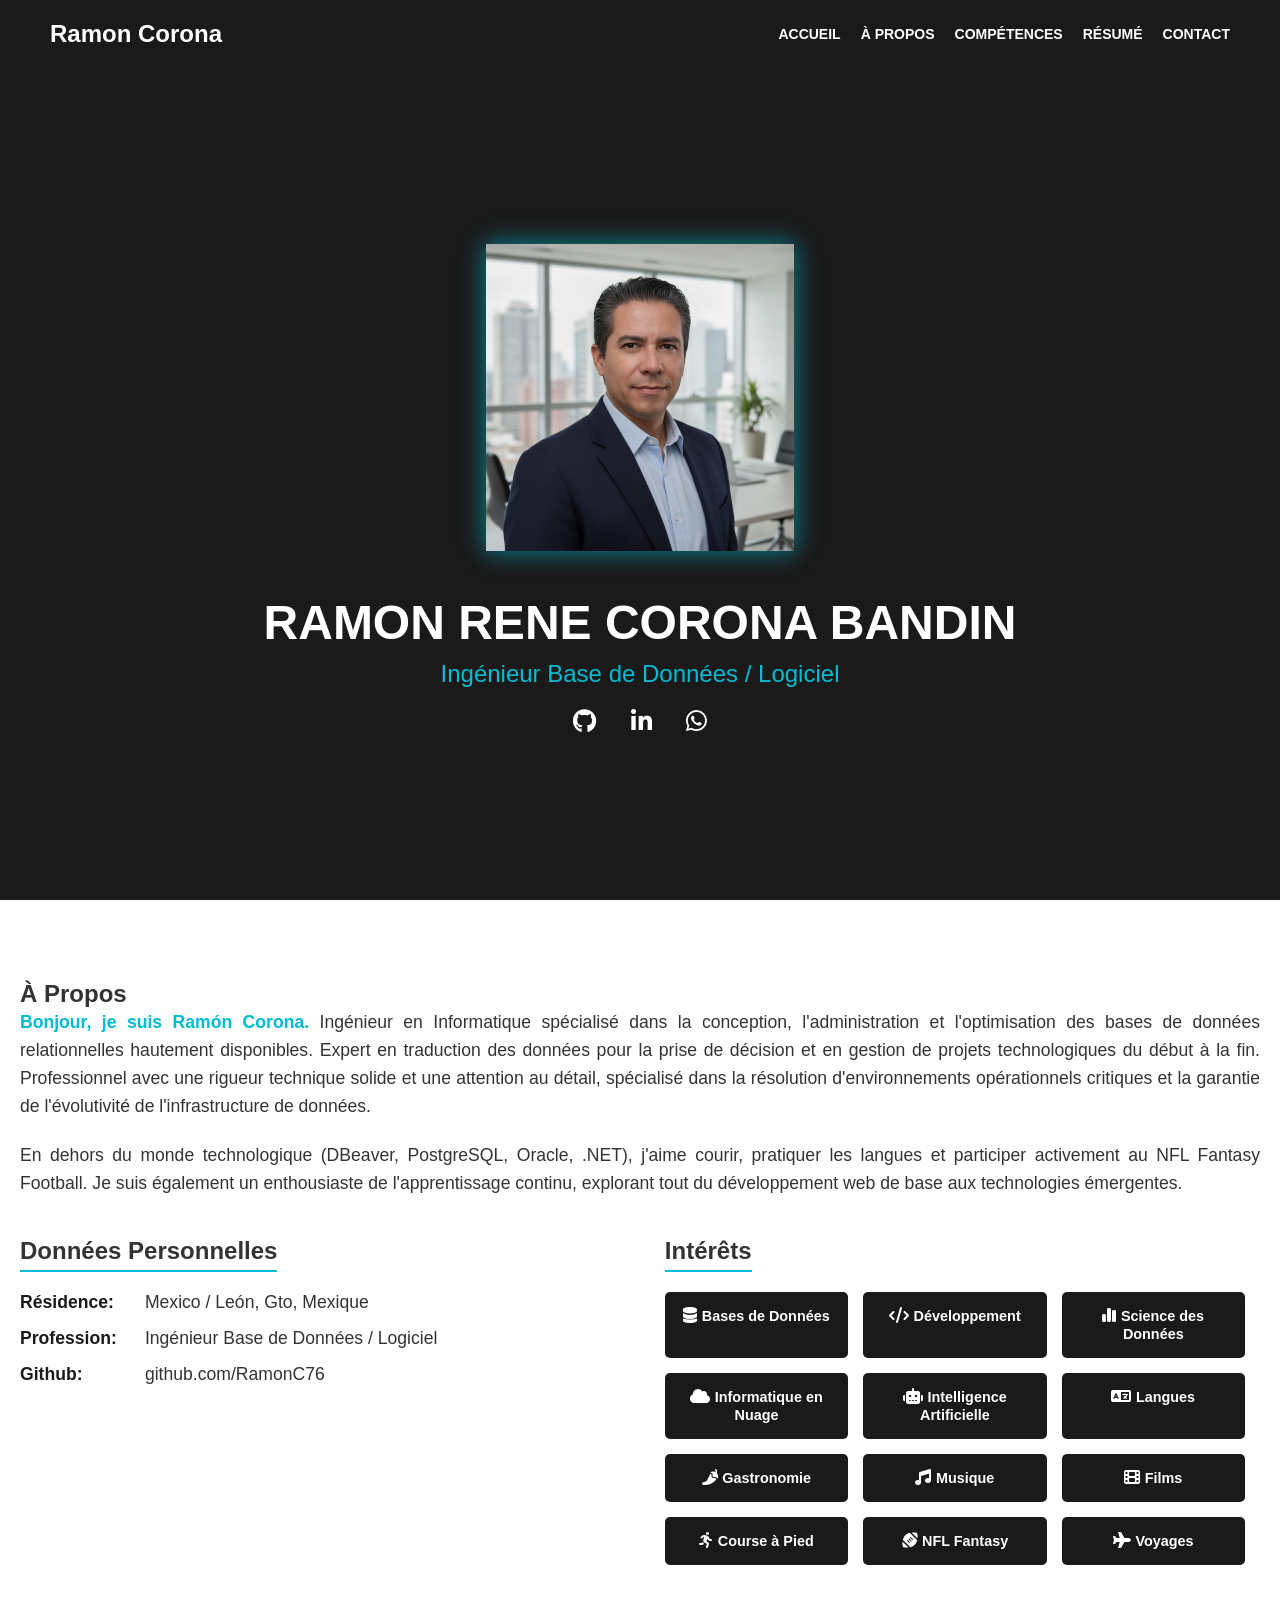
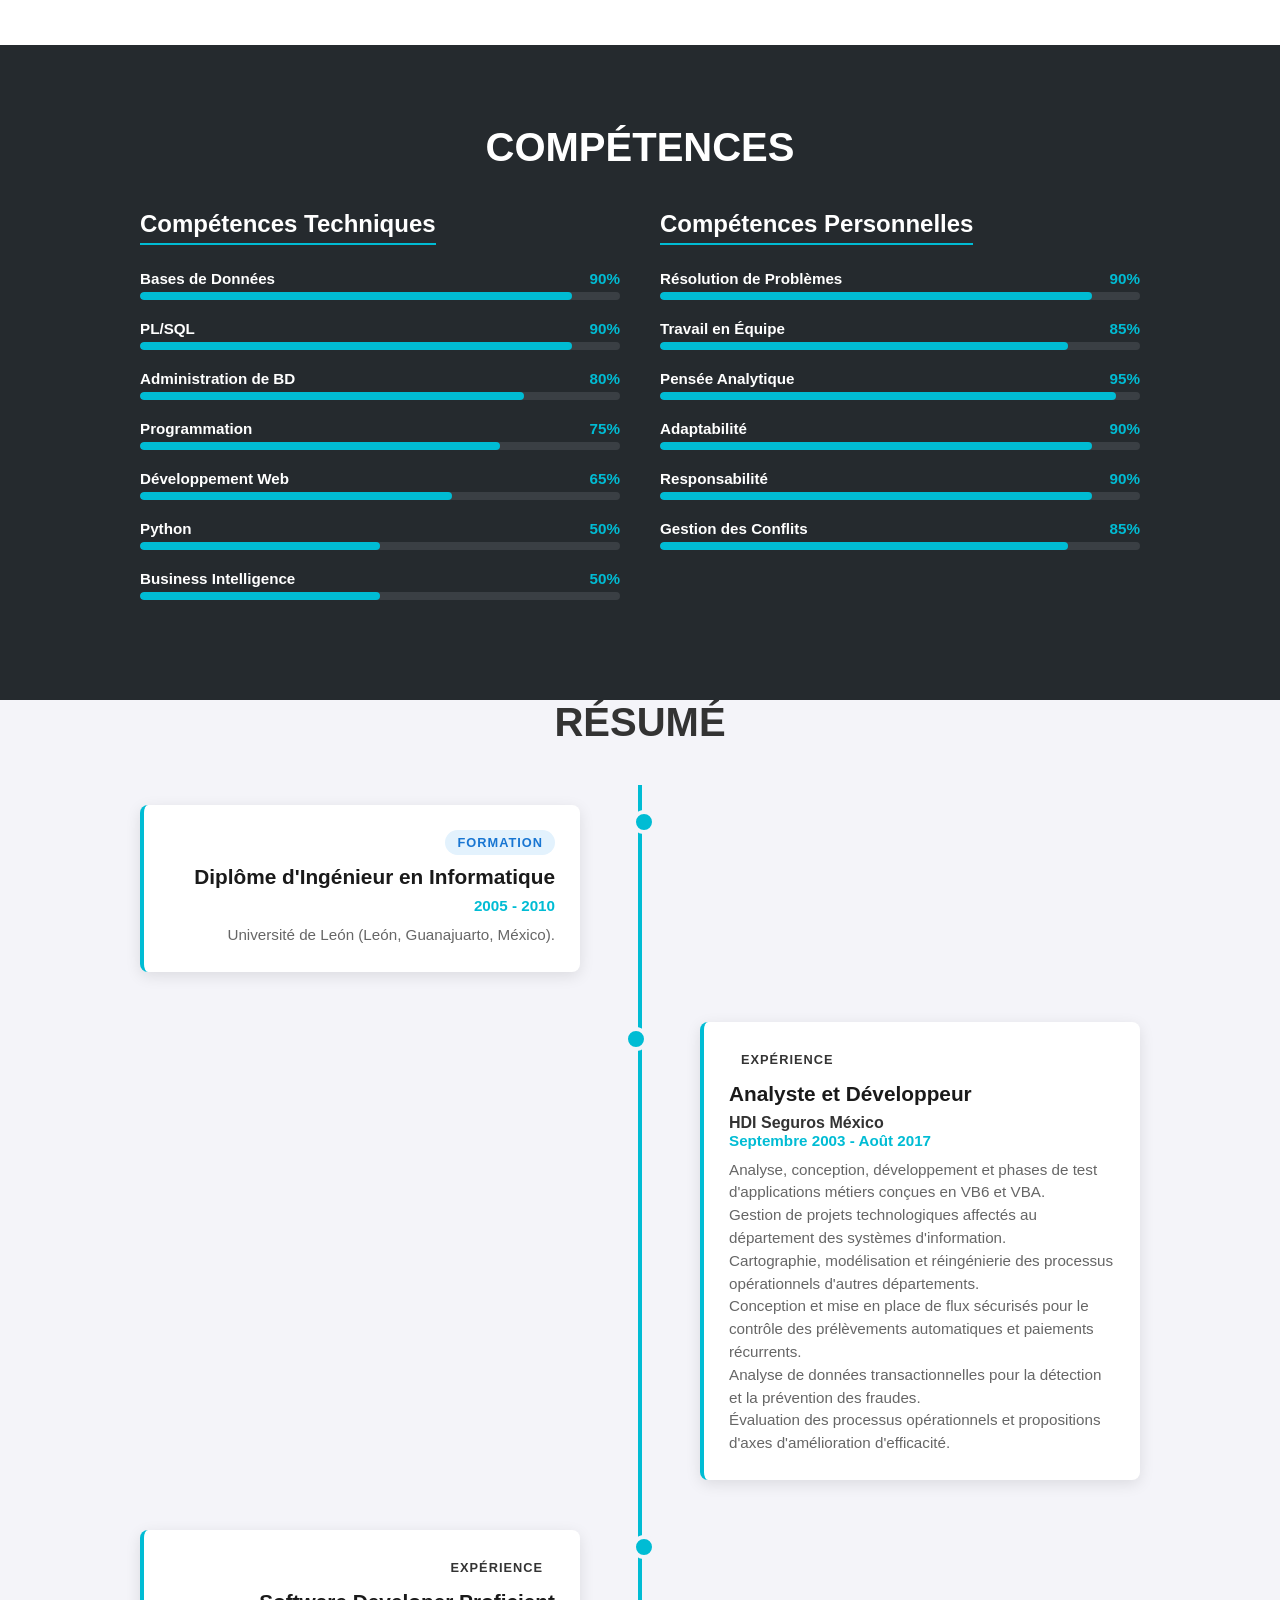
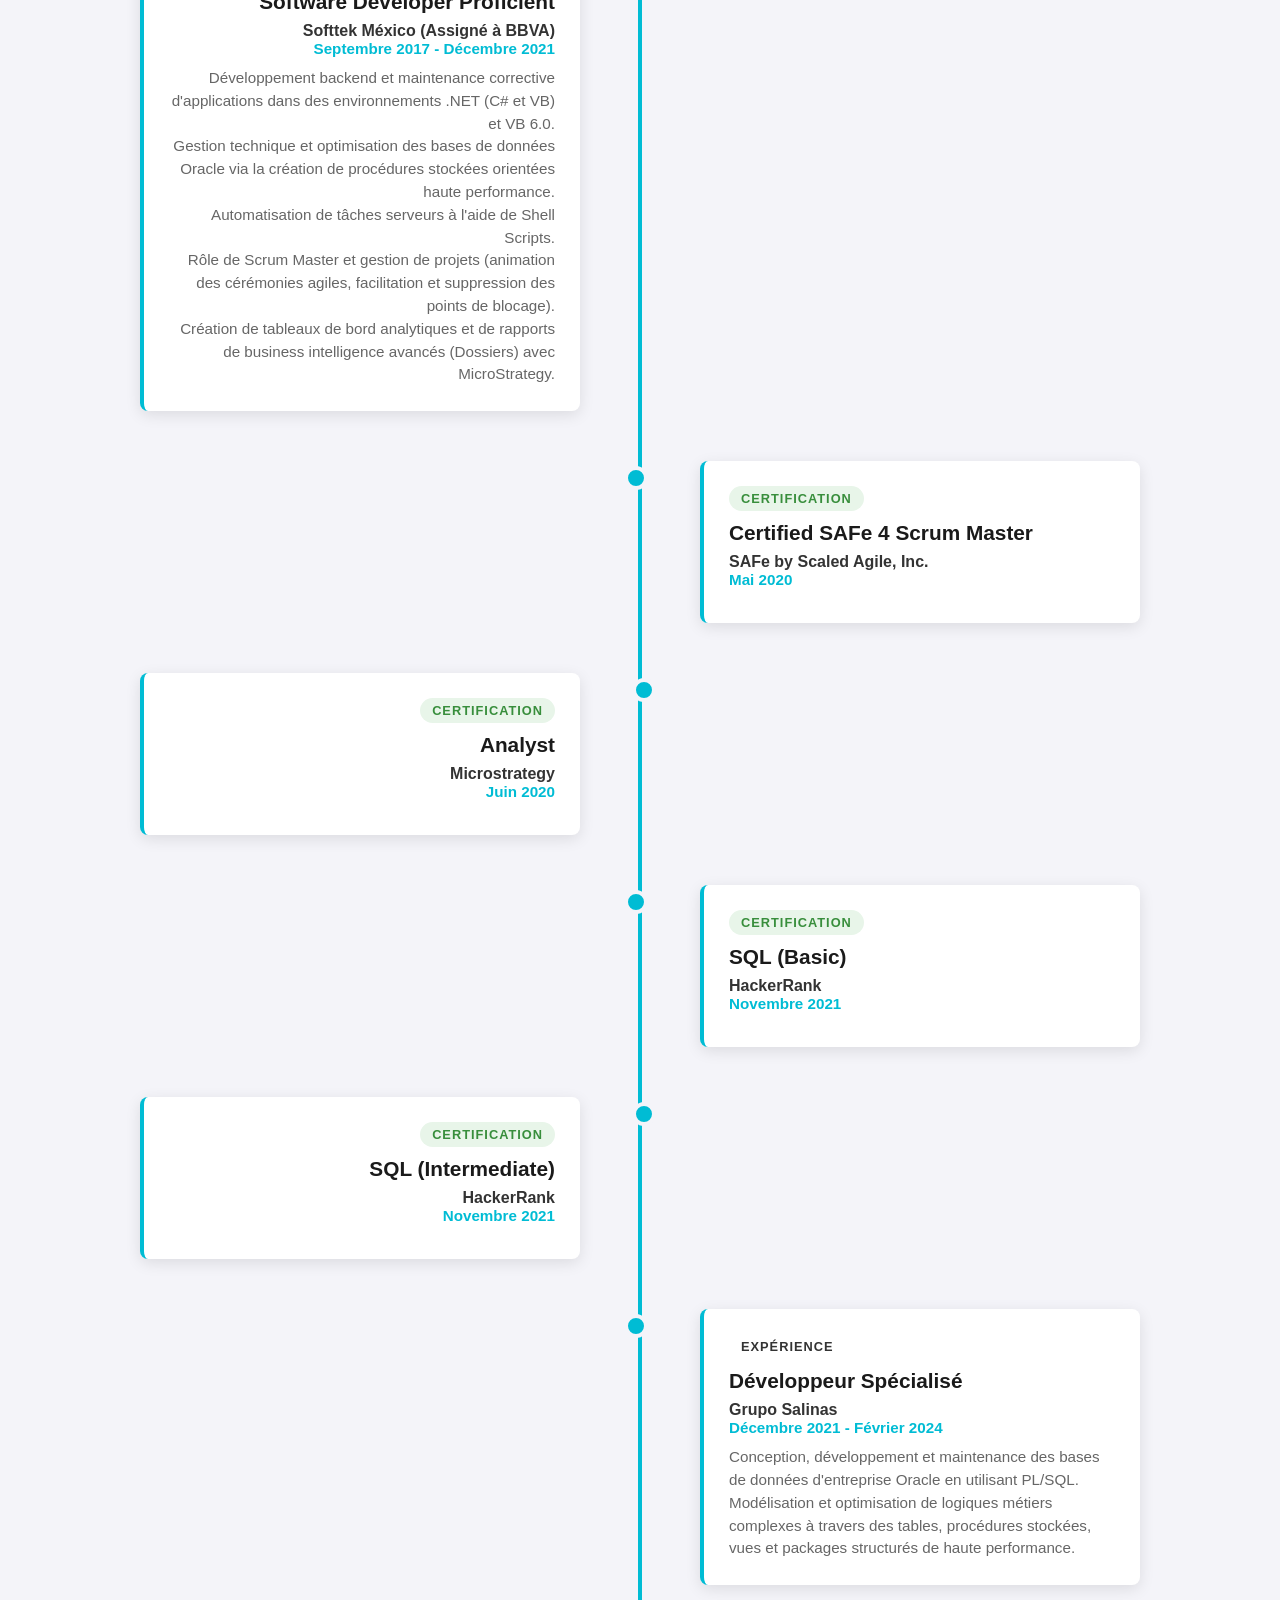
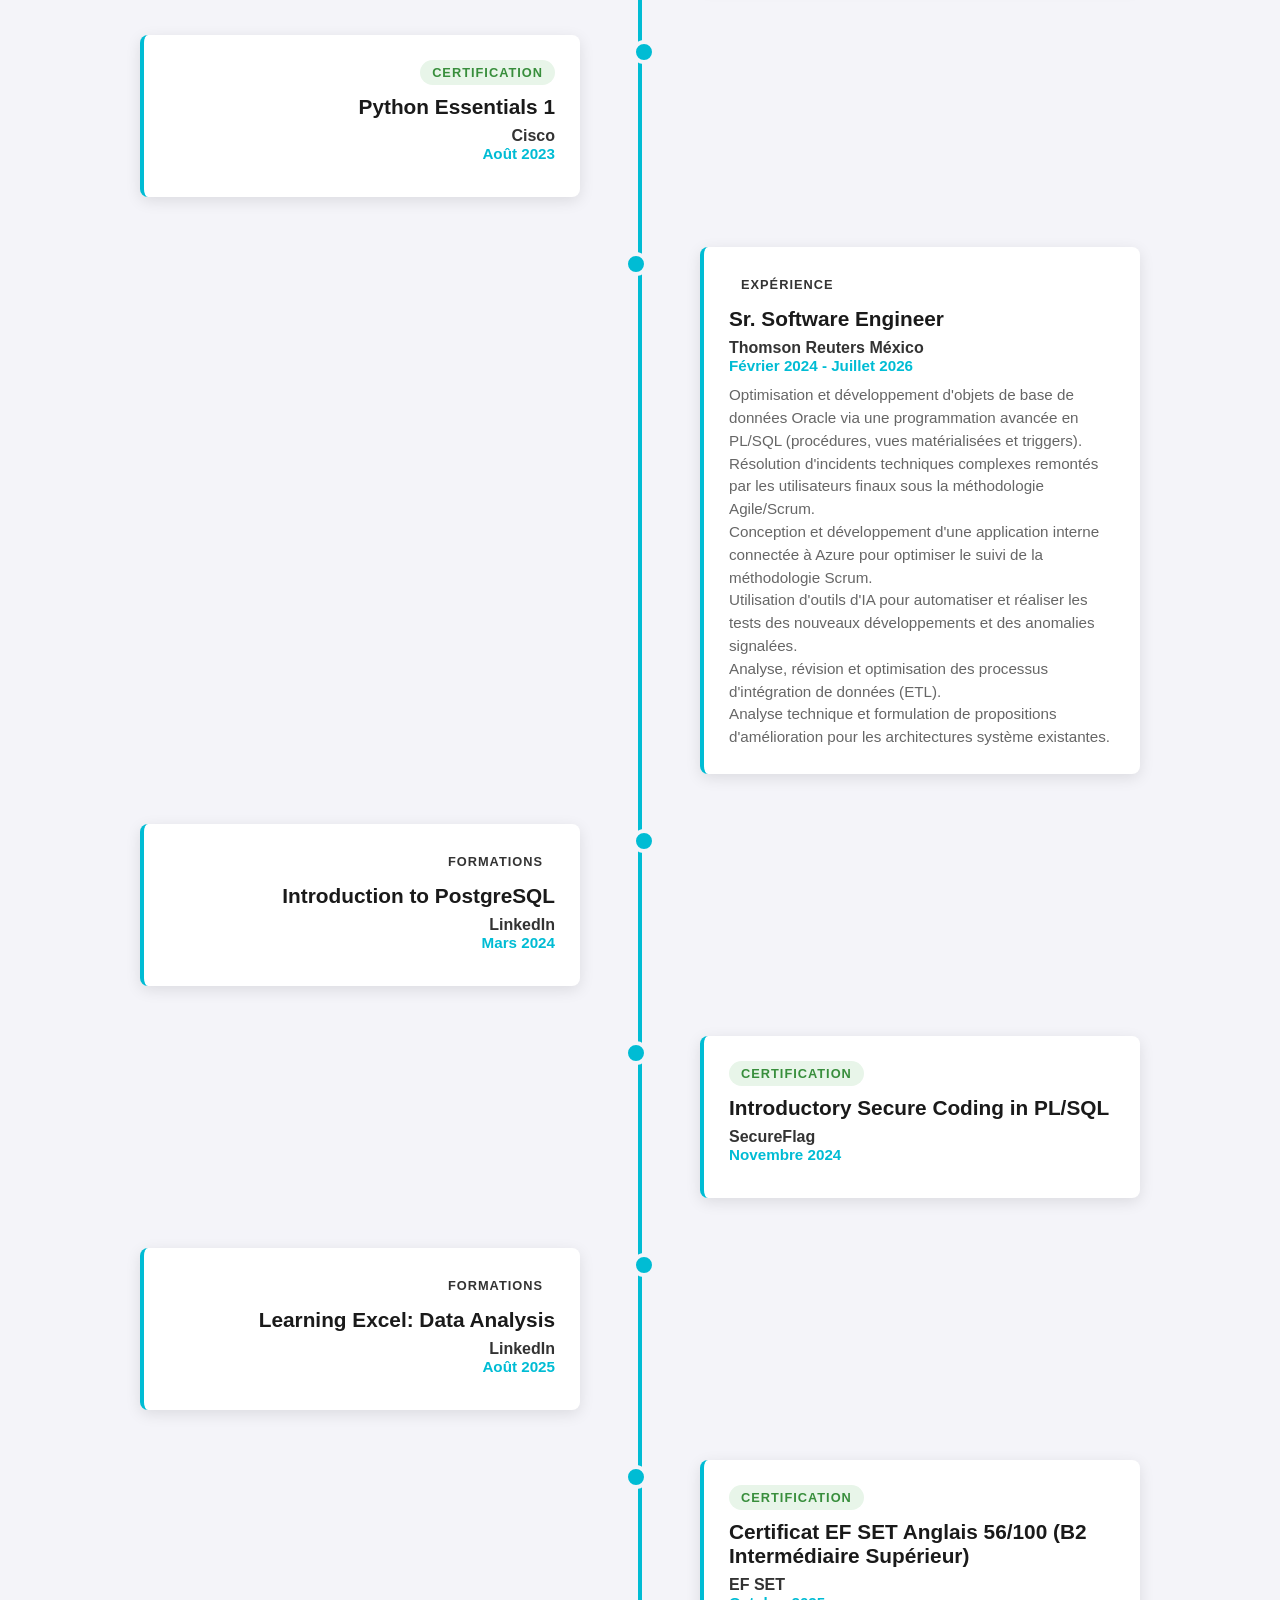
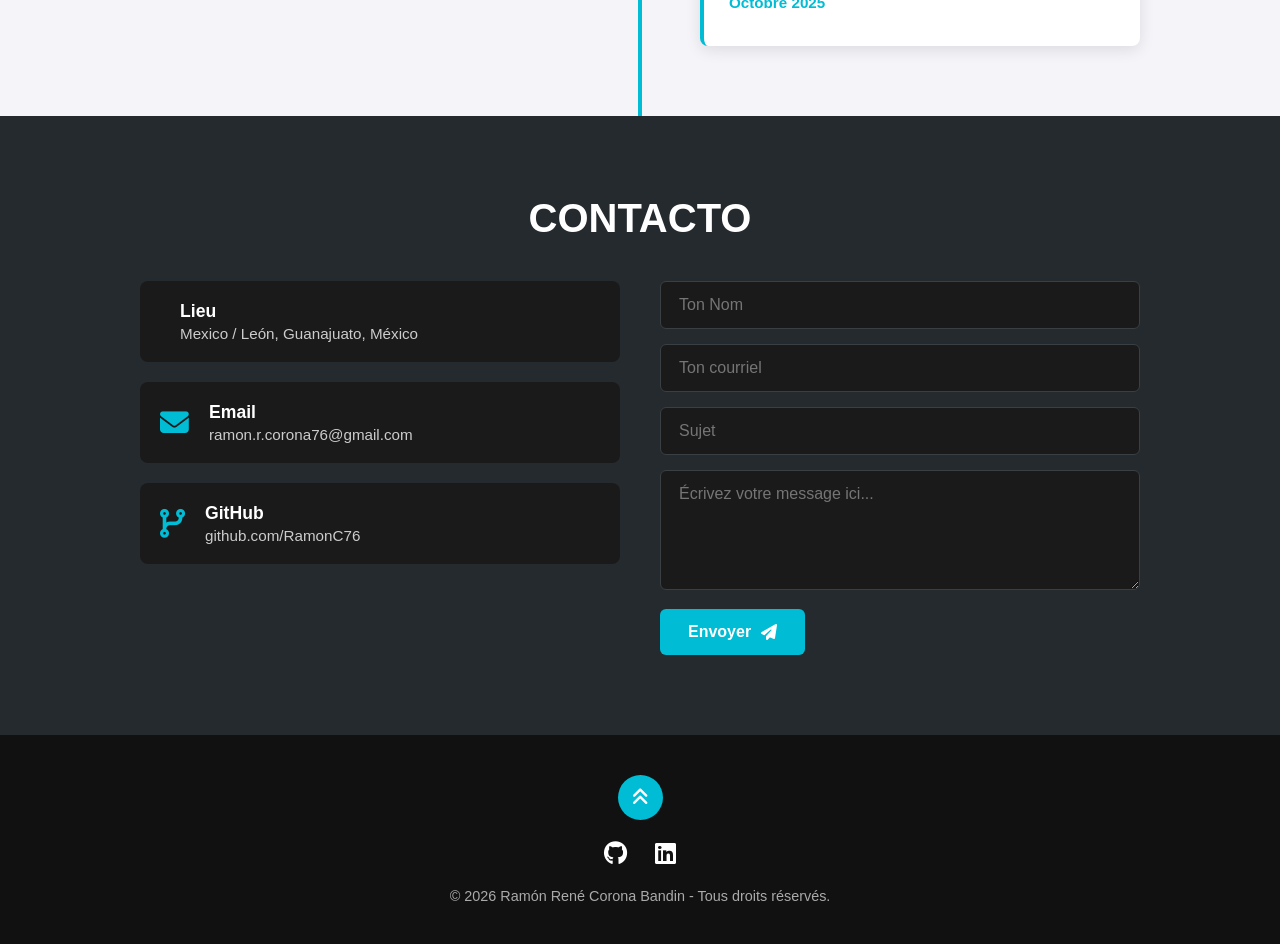
<file: fr/index.html>
<!DOCTYPE html>
<html lang="fr">
<head>
    <meta charset="utf-8">
    <meta name="viewport" content="width=device-width, initial-scale=1.0">
    <title>Ramon Corona</title>
    <link rel="stylesheet" href="../css/fr_estilos.css" />
    <link rel="stylesheet" href="https://cdnjs.cloudflare.com/ajax/libs/font-awesome/6.4.0/css/all.min.css" />
</head>
<body>
    <header class="header">
        <div class="logo">
            <a href="../index.html" target="_self">Ramon Corona</a>
        </div>

        <!-- Icône Menu Burger pour mobile -->
        <div class="nav-toggle" id="nav-toggle">
            <i class="fa-solid fa-bars"></i>
        </div>
        <nav class="nav" id="nav">
            <ul>
                <li><a href="#accueil" class="nav-link">ACCUEIL</a></li>
                <li><a href="#apropos" class="nav-link">À PROPOS</a></li>
                <li><a href="#competences" class="nav-link">COMPÉTENCES</a></li>
                <li><a href="#resume" class="nav-link">RÉSUMÉ</a></li>
                <li><a href="#contacto" class="nav-link">CONTACT</a></li>
            </ul>
        </nav>
    </header>
    <!-- SECTION ACCUEIL -->
    <section id="accueil" class="accueil">
        <div class="contenido-banner">
            <div class="contenedor-img">
                <img src="../img/imagen_perfil.jpeg" alt="Photo de Ramon Rene" />
            </div>
            <h1>RAMON RENE CORONA BANDIN</h1>
            <h2>Ingénieur Base de Données / Logiciel</h2>
            <div class="redes">
                <a href="https://github.com/RamonC76" target="_blank"><i class="fa-brands fa-github"></i></a>
                <a href="https://www.linkedin.com/in/ramon-corona-2b2071130/" target="_blank"><i class="fa-brands fa-linkedin-in"></i></a>
                <a href="https://wa.me/525560651350" target="_blank"><i class="fa-brands fa-whatsapp"></i></a>
            </div>
        </div>
    </section>
    <!-- SECTION À PROPOS -->
    <section id="apropos" class="apropos">
        <div class="contenido-section">
            <h2>À Propos</h2>
            <p>
                <span>Bonjour, je suis Ramón Corona.</span> Ingénieur en Informatique spécialisé dans la conception, l'administration et l'optimisation des bases de données relationnelles hautement disponibles. Expert en traduction des données pour la prise de décision et en gestion de projets technologiques du début à la fin. Professionnel avec une rigueur technique solide et une attention au détail, spécialisé dans la résolution d'environnements opérationnels critiques et la garantie de l'évolutivité de l'infrastructure de données.
            </p>
            <p>
                En dehors du monde technologique (DBeaver, PostgreSQL, Oracle, .NET), j'aime courir, pratiquer les langues et participer activement au NFL Fantasy Football. Je suis également un enthousiaste de l'apprentissage continu, explorant tout du développement web de base aux technologies émergentes.
            </p>
            <div class="fila">
                <!-- Données Personnelles -->
                <div class="columna">
                    <h3>Données Personnelles</h3>
                    <ul>
                        <li>
                            <strong>Résidence:</strong> Mexico / León, Gto, Mexique
                        </li>
                        <li>
                            <strong>Profession:</strong> Ingénieur Base de Données / Logiciel
                        </li>
                        <li>
                            <strong>Github:</strong> github.com/RamonC76
                        </li>
                    </ul>
                </div>
                <!-- Intérêts -->
                <div class="columna">
                    <h3>Intérêts</h3>
                    <div class="contenedor-intereses">
                        <div class="interes">
                            <i class="fa-solid fa-database"></i>
                            <span>Bases de Données</span>
                        </div>
                        <div class="interes">
                            <i class="fa-solid fa-code"></i>
                            <span>Développement</span>
                        </div>
                        <div class="interes">
                            <i class="fa-solid fa-chart-simple"></i>
                            <span>Science des Données</span>
                        </div>
                        <div class="interes">
                            <i class="fa-solid fa-cloud"></i>
                            <span>Informatique en Nuage</span>
                        </div>
                        <div class="interes">
                            <i class="fa-solid fa-robot"></i>
                            <span>Intelligence Artificielle</span>
                        </div>
                        <div class="interes">
                            <i class="fa-solid fa-language"></i>
                            <span>Langues</span>
                        </div>
                        <div class="interes">
                            <i class="fa-solid fa-pepper-hot"></i>
                            <span>Gastronomie</span>
                        </div>
                        <div class="interes">
                            <i class="fa-solid fa-music"></i>
                            <span>Musique</span>
                        </div>
                        <div class="interes">
                            <i class="fa-solid fa-film"></i>
                            <span>Films</span>
                        </div>
                        <div class="interes">
                            <i class="fa-solid fa-person-running"></i>
                            <span>Course à Pied</span>
                        </div>
                        <div class="interes">
                            <i class="fa-solid fa-football"></i>
                            <span>NFL Fantasy</span>
                        </div>
                        <div class="interes">
                            <i class="fa-solid fa-plane"></i>
                            <span>Voyages</span>
                        </div>
                    </div>
                </div>
            </div>
        </div>
    </section>
    <!-- SECTION COMPÉTENCES -->
    <section id="competences" class="competences">
        <div class="contenido-seccion">
            <h2>Compétences</h2>
            <div class="fila">
                <!-- Compétences Techniques / Base de Données & Dev -->
                <div class="columna">
                    <h3>Compétences Techniques</h3>

                    <div class="barra-skill">
                        <div class="info">
                            <span>Bases de Données</span>
                            <span class="porcentaje">90%</span>
                        </div>
                        <div class="barra">
                            <div class="progreso sql"></div>
                        </div>
                    </div>

                    <div class="barra-skill">
                        <div class="info">
                            <span>PL/SQL</span>
                            <span class="porcentaje">90%</span>
                        </div>
                        <div class="barra">
                            <div class="progreso pl"></div>
                        </div>
                    </div>

                    <div class="barra-skill">
                        <div class="info">
                            <span>Administration de BD</span>
                            <span class="porcentaje">80%</span>
                        </div>
                        <div class="barra">
                            <div class="progreso dba"></div>
                        </div>
                    </div>

                    <div class="barra-skill">
                        <div class="info">
                            <span>Programmation</span>
                            <span class="porcentaje">75%</span>
                        </div>
                        <div class="barra">
                            <div class="progreso prog"></div>
                        </div>
                    </div>

                    <div class="barra-skill">
                        <div class="info">
                            <span>Développement Web</span>
                            <span class="porcentaje">65%</span>
                        </div>
                        <div class="barra">
                            <div class="progreso web"></div>
                        </div>
                    </div>

                    <div class="barra-skill">
                        <div class="info">
                            <span>Python</span>
                            <span class="porcentaje">50%</span>
                        </div>
                        <div class="barra">
                            <div class="progreso python"></div>
                        </div>
                    </div>

                    <div class="barra-skill">
                        <div class="info">
                            <span>Business Intelligence</span>
                            <span class="porcentaje">50%</span>
                        </div>
                        <div class="barra">
                            <div class="progreso bi"></div>
                        </div>
                    </div>
                </div>

                <!-- Compétences Personnelles -->
                <div class="columna">
                    <h3>Compétences Personnelles</h3>

                    <div class="barra-skill">
                        <div class="info">
                            <span>Résolution de Problèmes</span>
                            <span class="porcentaje">90%</span>
                        </div>
                        <div class="barra">
                            <div class="progreso resolucion"></div>
                        </div>
                    </div>

                    <div class="barra-skill">
                        <div class="info">
                            <span>Travail en Équipe</span>
                            <span class="porcentaje">85%</span>
                        </div>
                        <div class="barra">
                            <div class="progreso equipo"></div>
                        </div>
                    </div>

                    <div class="barra-skill">
                        <div class="info">
                            <span>Pensée Analytique</span>
                            <span class="porcentaje">95%</span>
                        </div>
                        <div class="barra">
                            <div class="progreso analitico"></div>
                        </div>
                    </div>

                    <div class="barra-skill">
                        <div class="info">
                            <span>Adaptabilité</span>
                            <span class="porcentaje">90%</span>
                        </div>
                        <div class="barra">
                            <div class="progreso adaptabilidad"></div>
                        </div>
                    </div>

                    <div class="barra-skill">
                        <div class="info">
                            <span>Responsabilité</span>
                            <span class="porcentaje">90%</span>
                        </div>
                        <div class="barra">
                            <div class="progreso responsabilidad"></div>
                        </div>
                    </div>

                    <div class="barra-skill">
                        <div class="info">
                            <span>Gestion des Conflits</span>
                            <span class="porcentaje">85%</span>
                        </div>
                        <div class="barra">
                            <div class="progreso conflicto"></div>
                        </div>
                    </div>
                </div>
            </div>
        </div>
    </section>
    <!-- SECCIÓN resume -->
    <section id="resume" class="resume">
        <div class="contenido-seccion">
            <h2>Résumé</h2>

            <!-- Línea de tiempo -->
            <div class="timeline">

                <!-- Evento 1: FORMATION -->
                <div class="evento timeline-item izq">
                    <div class="contenido-evento">
                        <span class="tipo-evento educacion">FORMATION</span>
                        <h3>Diplôme d'Ingénieur en Informatique</h3>
                        <p class="fecha">2005 - 2010</p>
                        <p class="descripcion">Université de León (León, Guanajuarto, México).</p>
                    </div>
                </div>

                <!-- Evento 2: EXPÉRIENCE Laboral -->
                <div class="evento timeline-item der">
                    <div class="contenido-evento">
                        <span class="tipo-evento EXPÉRIENCE">EXPÉRIENCE</span>
                        <h3>Analyste et Développeur</h3>
                        <h4>HDI Seguros México</h4>
                        <p class="fecha">Septembre 2003 - Août 2017</p>
                        <p class="descripcion">Analyse, conception, développement et phases de test d'applications métiers conçues en VB6 et VBA.</p>
                        <p class="descripcion">Gestion de projets technologiques affectés au département des systèmes d'information.</p>
                        <p class="descripcion">Cartographie, modélisation et réingénierie des processus opérationnels d'autres départements.</p>
                        <p class="descripcion">Conception et mise en place de flux sécurisés pour le contrôle des prélèvements automatiques et paiements récurrents.</p>
                        <p class="descripcion">Analyse de données transactionnelles pour la détection et la prévention des fraudes.</p>
                        <p class="descripcion">Évaluation des processus opérationnels et propositions d'axes d'amélioration d'efficacité.</p>
                    </div>
                </div>

                <div class="evento timeline-item izq">
                    <div class="contenido-evento">
                        <span class="tipo-evento EXPÉRIENCE">EXPÉRIENCE</span>
                        <h3>Software Developer Proficient</h3>
                        <h4>Softtek México (Assigné à BBVA)</h4>
                        <p class="fecha">Septembre 2017 - Décembre 2021</p>
                        <p class="descripcion">Développement backend et maintenance corrective d'applications dans des environnements .NET (C# et VB) et VB 6.0.</p>
                        <p class="descripcion">Gestion technique et optimisation des bases de données Oracle via la création de procédures stockées orientées haute performance.</p>
                        <p class="descripcion">Automatisation de tâches serveurs à l'aide de Shell Scripts.</p>
                        <p class="descripcion">Rôle de Scrum Master et gestion de projets (animation des cérémonies agiles, facilitation et suppression des points de blocage).</p>
                        <p class="descripcion">Création de tableaux de bord analytiques et de rapports de business intelligence avancés (Dossiers) avec MicroStrategy.</p>
                    </div>
                </div>

                <div class="evento timeline-item der">
                    <div class="contenido-evento">
                        <span class="tipo-evento certificacion">CERTIFICATION</span>
                        <h3>Certified SAFe 4 Scrum Master</h3>
                        <h4>SAFe by Scaled Agile, Inc.</h4>
                        <p class="fecha">Mai 2020</p>
                    </div>
                </div>

                <div class="evento timeline-item izq">
                    <div class="contenido-evento">
                        <span class="tipo-evento certificacion">CERTIFICATION</span>
                        <h3>Analyst</h3>
                        <h4>Microstrategy</h4>
                        <p class="fecha">Juin 2020</p>
                    </div>
                </div>

                <div class="evento timeline-item der">
                    <div class="contenido-evento">
                        <span class="tipo-evento certificacion">CERTIFICATION</span>
                        <h3>SQL (Basic)</h3>
                        <h4>HackerRank</h4>
                        <p class="fecha">Novembre 2021</p>
                    </div>
                </div>

                <div class="evento timeline-item izq">
                    <div class="contenido-evento">
                        <span class="tipo-evento certificacion">CERTIFICATION</span>
                        <h3>SQL (Intermediate)</h3>
                        <h4>HackerRank</h4>
                        <p class="fecha">Novembre 2021</p>
                    </div>
                </div>

                <div class="evento timeline-item der">
                    <div class="contenido-evento">
                        <span class="tipo-evento EXPÉRIENCE">EXPÉRIENCE</span>
                        <h3>Développeur Spécialisé</h3>
                        <h4>Grupo Salinas</h4>
                        <p class="fecha">Décembre 2021 - Février 2024</p>
                        <p class="descripcion">Conception, développement et maintenance des bases de données d'entreprise Oracle en utilisant PL/SQL.</p>
                        <p class="descripcion">Modélisation et optimisation de logiques métiers complexes à travers des tables, procédures stockées, vues et packages structurés de haute performance.</p>
                    </div>
                </div>

                <div class="evento timeline-item izq">
                    <div class="contenido-evento">
                        <span class="tipo-evento certificacion">CERTIFICATION</span>
                        <h3>Python Essentials 1</h3>
                        <h4>Cisco</h4>
                        <p class="fecha">Août 2023</p>
                    </div>
                </div>

                <div class="evento timeline-item der">
                    <div class="contenido-evento">
                        <span class="tipo-evento EXPÉRIENCE">EXPÉRIENCE</span>
                        <h3>Sr. Software Engineer</h3>
                        <h4>Thomson Reuters México</h4>
                        <p class="fecha">Février 2024 - Juillet 2026</p>
                        <p class="descripcion">Optimisation et développement d'objets de base de données Oracle via une programmation avancée en PL/SQL (procédures, vues matérialisées et triggers).</p>
                        <p class="descripcion">Résolution d'incidents techniques complexes remontés par les utilisateurs finaux sous la méthodologie Agile/Scrum.</p>
                        <p class="descripcion">Conception et développement d'une application interne connectée à Azure pour optimiser le suivi de la méthodologie Scrum.</p>
                        <p class="descripcion">Utilisation d'outils d'IA pour automatiser et réaliser les tests des nouveaux développements et des anomalies signalées.</p>
                        <p class="descripcion">Analyse, révision et optimisation des processus d'intégration de données (ETL).</p>
                        <p class="descripcion">Analyse technique et formulation de propositions d'amélioration pour les architectures système existantes.</p>
                    </div>
                </div>

                <div class="evento timeline-item izq">
                    <div class="contenido-evento">
                        <span class="tipo-evento FORMATIONS">FORMATIONS</span>
                        <h3>Introduction to PostgreSQL</h3>
                        <h4>LinkedIn</h4>
                        <p class="fecha">Mars 2024</p>
                    </div>
                </div>

                <div class="evento timeline-item der">
                    <div class="contenido-evento">
                        <span class="tipo-evento certificacion">CERTIFICATION</span>
                        <h3>Introductory Secure Coding in PL/SQL</h3>
                        <h4>SecureFlag</h4>
                        <p class="fecha">Novembre 2024</p>
                    </div>
                </div>

                <div class="evento timeline-item izq">
                    <div class="contenido-evento">
                        <span class="tipo-evento FORMATIONS">FORMATIONS</span>
                        <h3>Learning Excel: Data Analysis</h3>
                        <h4>LinkedIn</h4>
                        <p class="fecha">Août 2025</p>
                    </div>
                </div>

                <div class="evento timeline-item der">
                    <div class="contenido-evento">
                        <span class="tipo-evento certificacion">CERTIFICATION</span>
                        <h3>Certificat EF SET Anglais 56/100 (B2 Intermédiaire Supérieur)</h3>
                        <h4>EF SET</h4>
                        <p class="fecha">Octobre 2025</p>
                    </div>
                </div>
            </div>
        </div>
    </section>
    <section id="contacto" class="contacto">
        <div class="contenido-seccion">
            <h2>Contacto</h2>

            <div class="fila">
                <!-- Información de contacto -->
                <div class="columna info-contacto">
                    <div class="tarjeta-info">
                        <i class="fa-solid fa-brands-location-dot"></i>
                        <div>
                            <h4>Lieu</h4>
                            <p>Mexico / León, Guanajuato, México</p>
                        </div>
                    </div>

                    <div class="tarjeta-info">
                        <i class="fa-solid fa-envelope"></i>
                        <div>
                            <h4>Email</h4>
                            <p>ramon.r.corona76@gmail.com</p>
                        </div>
                    </div>

                    <div class="tarjeta-info">
                        <i class="fa-solid fa-code-branch"></i>
                        <div>
                            <h4>GitHub</h4>
                            <p>github.com/RamonC76</p>
                        </div>
                    </div>
                </div>

                <!-- Formulario de contacto -->
                <div class="columna">
                    <form class="formulario-contacto" action="https://formspree.io/f/xqpzkbjn" method="POST">
                        <div class="grupo-input">
                            <input type="text" name="nombre" placeholder="Ton Nom" required />
                        </div>
                        <div class="grupo-input">
                            <input type="email" name="email" placeholder="Ton courriel" required />
                        </div>
                        <div class="grupo-input">
                            <input type="text" name="asunto" placeholder="Sujet" required />
                        </div>
                        <div class="grupo-input">
                            <textarea name="mensaje" placeholder="Écrivez votre message ici..." rows="5" required></textarea>
                        </div>
                        <button type="submit" class="btn-enviar">
                            Envoyer <i class="fa-solid fa-paper-plane"></i>
                        </button>
                    </form>
                </div>
            </div>
        </div>
    </section>

    <!-- FOOTER -->
    <footer class="footer">
        <div class="contenido-footer">
            <a href="#accueil" class="arriba">
                <i class="fa-solid fa-angles-up"></i>
            </a>
            <div class="redes-footer">
                <a href="https://github.com/RamonC76" target="_blank"><i class="fa-brands fa-github"></i></a>
                <a href="https://www.linkedin.com/in/ramon-corona-2b2071130/" target="_blank"><i class="fa-brands fa-linkedin"></i></a>
            </div>
            <p>&copy; 2026 Ramón René Corona Bandin - Tous droits réservés.</p>
        </div>
    </footer>

    <script src="../js/script.js"></script>
</body>
</html>
</file>
<file: css/en_estilos.css>
/* RESETEO BÁSICO */
* {
    margin: 0;
    padding: 0;
    box-sizing: border-box;
    font-family: 'Segoe UI', Tahoma, Verdana, Geneva, Tahoma, sans-serif;
}

html {
    scroll-behavior: smooth;
}

body {
    background-color: #f4f4f9;
    color: #333;
}

/* MENU (HEADER) */
.header {
    background-color: #1a1a1a;
    width: 100%;
    position: fixed;
    top: 0;
    left: 0;
    z-index: 100;
    display: flex;
    justify-content: space-between;
    align-items: center;
    padding: 20px 50px;
}

.header .logo a {
    color: #fff;
    text-decoration: none;
    font-size: 24px;
    font-weight: bold;
}

.header .nav ul {
    list-style: none;
    display: flex;
}

.header .nav ul li {
    margin-left: 20px;
}

.header .nav ul li a {
    color: #fff;
    text-decoration: none;
    font-size: 14px;
    font-weight: bold;
    transition: color 0.3s;
}

.header .nav ul li a:hover {
    color: #00bcd4; /* Color cian para destacar */
}

/* SECCION home */
.home {
    background-color: #1a1a1a;
    color: #fff;
    height: 100vh;
    display: flex;
    align-items: center;
    justify-content: center;
    text-align: center;
    padding-top: 80px; /* Compensa la altura del header fijo */
}

.home .contenido-banner {
    display: flex;
    flex-direction: column;
    align-items: center;
    justify-content: center;
}

.home .contenedor-img {
    margin-bottom: 40px;
}

.home .contenedor-img img {
    width: 30%;
    height: 30%;
    object-fit: cover;
    box-shadow: 0 0 25px rgba(0, 188, 212, 0.4);
    filter: drop-shadow(0 0 10px rgba(0, 188, 212, 0.3));
}

.home h1 {
    font-size: 3rem;
    margin-bottom: 10px;
}

.home h2 {
    font-size: 1.5rem;
    color: #00bcd4;
    margin-bottom: 20px;
    font-weight: normal;
}

.home .redes a {
    color: #fff;
    font-size: 24px;
    margin: 0 15px;
    text-decoration: none;
    transition: color 0.3s;
}

.home .redes a:hover {
    color: #00bcd4;
}

/* SECCION SOBRE MI */
.aboutme {
    padding: 80px 20px;
    background-color: #fff;
}

.contenido-seccion {
    max-width: 1000px;
    margin: 0 auto;
}

.contenido-seccion h2 {
    text-align: center;
    font-size: 2.5rem;
    margin-bottom: 40px;
    text-transform: uppercase;
}

.aboutme p {
    font-size: 1.1rem;
    line-height: 1.6;
    margin-bottom: 20px;
    text-align: justify;
}

.aboutme p span {
    font-weight: bold;
    color: #00bcd4;
}

.fila {
    display: flex;
    justify-content: space-between;
    margin-top: 40px;
    gap: 40px;
}

.columna {
    width: 48%;
}

.columna h3 {
    font-size: 1.5rem;
    margin-bottom: 20px;
    border-bottom: 2px solid #00bcd4;
    display: inline-block;
    padding-bottom: 5px;
}

.columna ul {
    list-style: none;
}

.columna ul li {
    margin-bottom: 15px;
    font-size: 1.1rem;
}

.columna ul li strong {
    display: inline-block;
    width: 120px;
    color: #1a1a1a;
}

/* INTERESES GRID */
.contenedor-intereses {
    display: flex;
    flex-wrap: wrap;
    gap: 15px;
}

.interes {
    background-color: #1a1a1a;
    color: #fff;
    padding: 15px;
    width: calc(33.333% - 15px);
    text-align: center;
    border-radius: 5px;
    transition: background 0.3s, transform 0.3s;
}

.interes:hover {
    background-color: #00bcd4;
    transform: translateY(-5px);
}

.interes span {
    font-size: 0.9rem;
    font-weight: bold;
}

/* SECCION SKILLS */
.skills {
    padding: 80px 20px;
    background-color: #252a2e;
    color: #fff;
}

.skills .contenido h2 {
    color: #fff;
}

.skills .columna h3 {
    color: #fff;
    margin-bottom: 25px;
}

.barra-skill {
    margin-bottom: 20px;
}

.barra-skill .info {
    display: flex;
    justify-content: space-between;
    margin-bottom: 5px;
    font-size: 0.95rem;
    font-weight: 600;
}

.barra-skill .porcentaje {
    color: #00bcd4;
}

.barra-skill .barra {
    height: 8px;
    width: 100%;
    background-color: #3a3f44;
    border-radius: 5px;
    overflow: hidden;
}

.barra-skill .progreso {
    height: 100%;
    background-color: #00bcd4;
    border-radius: 5px;
    transition: width 0.5s ease-in-out;
}

/* Anchos personalizados para cada barra */
.progreso.sql { width: 90%; }
.progreso.pl { width: 90%; }
.progreso.dba { width: 80%; }
.progreso.prog { width: 75%; }
.progreso.web { width: 65%; }
.progreso.python { width: 50%; }
.progreso.bi { width: 50%; }

.progreso.resolucion { width: 90%; }
.progreso.equipo { width: 85%; }
.progreso.analitico { width: 95%; }
.progreso.adaptabilidad { width: 90%; }
.progreso.responsabilidad { width: 90%; }
.progreso.conflicto { width: 85%; }

/* SECCION PORTAFOLIO */
.portafolio {
    padding: 80px 20px;
    background-color: #fff;
}

.galeria {
    display: grid;
    grid-template-columns: repeat(auto-fit, minmax(300px, 1fr));
    gap:20px;
    margin-top:30px;
}

.proyecto {
    position: relative;
    border-radius: 8px;
    overflow: hidden;
    height: 220px;
    background-color: #1a1a1a;
    box-shadow: 0 4px 10px rgba(0, 0, 0, 0.15);
}

.proyecto img {
    width: 100%;
    height: 100%;
    object-fit: cover;
    transition: transform 0.4s ease;
}

.proyecto:hover img {
    transform: scale(1.1); /* Efecto zoom al pasar el cursor */
}

proyecto .overlay {
    position: absolute;
    top: 0;
    left: 0;
    width: 100%;
    height: 100%;
    background: rgba(0, 188, 212, 0.85); /* Capa cian translúcida */
    display: flex;
    flex-direction: column;
    justify-content: center;
    align-items: center;
    text-align: center;
    padding: 20px;
    color: #fff;
    opacity: 0;
    transition: opacity 0.3s ease;
}

.proyecto:hover .overlay {
    opacity: 1; /* Revela el texto del proyecto */
}

.proyecto .overlay h3 {
    font-size: 1.3rem;
    margin-bottom: 10px;
}

.proyecto .overlay p {
    font-size: 0.9rem;
    line-height: 1.4;
}

/* SECCION contact */
.contact {
    padding: 80px 20px;
    background-color: #252a2e;
    color: #fff;
}

.contact h2 {
    color: #fff;
}

/* Tarjetas de información */
.info-contact {
    display: flex;
    flex-direction: column;
    gap: 20px;
}

.tarjeta-info {
    display: flex;
    align-items: center;
    background-color: #1a1a1a;
    padding: 20px;
    border-radius: 8px;
    gap: 20px;
    transition: transform 0.3s;
}

.tarjeta-info:hover {
    transform: translateX(10px);
}

.tarjeta-info i {
    font-size: 1.8rem;
    color: #00bcd4;
}

.tarjeta-info h4 {
    font-size: 1.1rem;
    margin-bottom: 3px;
    color: #fff;
}

.tarjeta-info p {
    font-size: 0.95rem;
    color: #ccc;
    margin-bottom: 0;
}

/* Formulario */
.formulario-contact {
    display: flex;
    flex-direction: column;
    gap: 15px;
}

.grupo-input input, .grupo-input textarea
{
    width: 100%;
    padding: 14px 18px;
    border: 1px solid #3a3f44;
    border-radius: 6px;
    background-color: #1a1a1a;
    color: #fff;
    font-size: 1rem;
    outline: none;
    transition: border-color 0.3s;
}

    .grupo-input input:focus, .grupo-input textarea:focus {
        border-color: #00bcd4;
    }

.btn-enviar {
    background-color: #00bcd4;
    color: #fff;
    padding: 14px 28px;
    border: none;
    border-radius: 6px;
    font-size: 1rem;
    font-weight: bold;
    cursor: pointer;
    display: flex;
    align-items: center;
    justify-content: center;
    gap: 10px;
    transition: background-color 0.3s, transform 0.2s;
    align-self: flex-start; /* Alinea el botón al home del formulario */
}

    .btn-enviar:hover {
        background-color: #0097a7;
        transform: translateY(-2px);
    }

/* FOOTER */
.footer {
    background-color: #111111;
    color: #aaa;
    text-align: center;
    padding: 40px 20px;
}

.contenido-footer {
    max-width: 1000px;
    margin: 0 auto;
    position: relative;
}

.footer .arriba {
    display: inline-flex;
    align-items: center;
    justify-content: center;
    width: 45px;
    height: 45px;
    background-color: #00bcd4;
    color: #fff;
    border-radius: 50%;
    font-size: 1.2rem;
    text-decoration: none;
    margin-bottom: 20px;
    transition: background-color 0.3s, transform 0.3s;
}

    .footer .arriba:hover {
        background-color: #0097a7;
        transform: translateY(-5px);
    }

.redes-footer {
    margin-bottom: 20px;
}

    .redes-footer a {
        color: #fff;
        font-size: 1.5rem;
        margin: 0 12px;
        text-decoration: none;
        transition: color 0.3s;
    }

        .redes-footer a:hover {
            color: #00bcd4;
        }

/* SECCIÓN CURRICULUM - LÍNEA DE TIEMPO */
.curriculum {
    padding: 80px 20px;
    background-color: #f4f4f9;
}

.curriculum .contenido-seccion {
    max-width: 1000px;
    margin: 0 auto;
}

.curriculum h2 {
    text-align: center;
    font-size: 2.5rem;
    margin-bottom: 60px;
    text-transform: uppercase;
    color: #1a1a1a;
}

/* TIMELINE - Línea vertical */
.timeline {
    position: relative;
    padding: 20px 0;
}

/* Línea central vertical */
.timeline::before {
    content: '';
    position: absolute;
    left: 50%;
    transform: translateX(-50%);
    width: 4px;
    height: 100%;
    background-color: #00bcd4;
    top: 0;
}

/* Eventos de la línea de tiempo */
.timeline-item {
    margin-bottom: 50px;
    position: relative;
}

/* Evento a la izquierda */
.timeline-item.izq {
    width: 48%;
    left: 0;
    text-align: right;
    padding-right: 40px;
}

/* Evento a la derecha */
.timeline-item.der {
    width: 48%;
    left: 52%;
    text-align: left;
    padding-left: 40px;
}

/* Círculo del punto en la línea */
.timeline-item::before {
    content: '';
    position: absolute;
    width: 16px;
    height: 16px;
    background-color: #00bcd4;
    border: 4px solid #f4f4f9;
    border-radius: 50%;
    top: 5px;
}

.timeline-item.izq::before {
    right: -36px;
}

.timeline-item.der::before {
    left: -36px;
}

/* Contenido del evento */
.contenido-evento {
    background-color: #fff;
    padding: 25px;
    border-radius: 8px;
    box-shadow: 0 4px 15px rgba(0, 0, 0, 0.1);
    border-left: 4px solid #00bcd4;
    opacity: 0;
    transform: translateY(20px);
    transition: opacity 0.6s ease-out, transform 0.6s ease-out;
}

/* Cuando el evento es visible (agregado por JS) */
.contenido-evento.visible {
    opacity: 1;
    transform: translateY(0);
}

.tipo-evento {
    display: inline-block;
    padding: 5px 12px;
    border-radius: 20px;
    font-size: 0.8rem;
    font-weight: bold;
    margin-bottom: 10px;
    text-transform: uppercase;
    letter-spacing: 1px;
}

.tipo-evento.educacion {
    background-color: #e3f2fd;
    color: #1976d2;
}

.tipo-evento.experiencia {
    background-color: #f3e5f5;
    color: #7b1fa2;
}

.tipo-evento.certificacion {
    background-color: #e8f5e9;
    color: #388e3c;
}

.tipo-evento.cursos {
    background-color: #fff3e0;
    color: #f57c00;
}

.contenido-evento h3 {
    font-size: 1.3rem;
    color: #1a1a1a;
    margin-bottom: 8px;
}

.contenido-evento .fecha {
    font-size: 0.95rem;
    color: #00bcd4;
    font-weight: bold;
    margin-bottom: 10px;
}

.contenido-evento .descripcion {
    font-size: 0.95rem;
    color: #666;
    line-height: 1.5;
}

/* Responsive - Mobile */
@media (max-width: 768px) {
    .timeline::before {
        left: 20px;
    }

    .timeline-item.izq,
    .timeline-item.der {
        width: 100%;
        left: 0;
        text-align: left;
        padding-left: 70px;
        padding-right: 0;
    }

    .timeline-item.izq::before,
    .timeline-item.der::before {
        left: 0;
    }

    .contenido-evento {
        border-left: 4px solid #00bcd4;
    }
}

.footer p {
    font-size: 0.9rem;
}

.nav-toggle {
    display:none;
}

/* ==========================================
   MEDIA QUERIES (DISEÑO RESPONSIVE)
   ========================================== */

/* Tabñetas y pantallas medianas (máximo 768px) */
@media screen and (max-width: 768px) {
    /* MENÚ DE NAVEGACIÓN */
    .header {
        flex-direction: column;
        padding: 15px 20px;
    }

    /* Estilos para el botón hamburguesa */
    .nav-toggle {
        display: block;
        color: #fff;
        font-size: 1.8rem;
        cursor: pointer;
        z-index: 101;
    }

    /* Menú desplegable móvil */
    .header .nav {
        display: flex;
        position: fixed;
        top: 0;
        right: -100%; /* Oculto fuera de la pantalla por defecto */
        width: 70%;
        height: 100vh;
        background-color: #1a1a1a;
        flex-direction: column;
        justify-content: center;
        align-items: center;
        transition: right 0.4s ease;
        box-shadow: -5px 0 15px rgba(0, 0, 0, 0.5);
    }

    /* Clase activa que se añade mediante JS al presiona el botón */
    .header .nav.nav-visible {
        right: 0;
    }

    .header .nav ul {
        flex-direction: column;
        gap: 30px;
        text-align: center;
    }

    .header .nav ul li a {
        font-size: 1.2rem;
    }

    /* SECCION home */
    .home {
        padding-top: 100px; /* Ajusta el padding para compensar el header */
    }

    .home h1 {
        font-size: 2.2rem;
    }

    .home h2 {
        font-size: 1.2rem;
    }

    .home .contenedor-img {
        width: 200px;
        height: 200px;
        margin-bottom: 30px;
    }

    .home .contenedor-img img {
        width: 100%;
        height: 100%;
    }

    /* FILAS A UNA SOLA COLUMNA */
    .fila {
        flex-direction: column;
        gap: 30px;
    }

    .columna {
        width: 100%;
    }

    /* INTERESES EN MOVIL */
    .interes {
        width: calc(50% - 10px); /* 2 tarjetas por fila en lugar de 3 */
    }

    /* PORTAFOLIO EN MOVIL */
    .galeria {
        grid-template-columns: 1fr; /* Una columna por proyecto */
    }

    /* FORMULARIO Y BOTON */
    .btn-enviar {
        width: 100%; /* Botón ocupa todo el ancho en móviles */
    }
}

/* Teléfonos pequeños (máximo 480px) */
@media screen and (max-width: 480px) {

    .home h1 {
        font-size: 1.8rem;
    }

    .home .contenedor-img {
        width: 320px;
        height: 320px;
        margin-bottom: 30px;
    }

    .home .contenedor-img img {
        width: 100%;
        height: 100%;
    }

    .contenido-seccion h2 {
        font-size: 2rem;
    }

    .interes {
        width: 100%; /* 1 sola tarjeta de interés por fila en celulares pequeños */
    }

    .tarjeta-info {
        flex-direction: column;
        text-align: center;
    }
}
</file>
<file: css/estilos.css>
/* RESETEO BÁSICO */
* {
    margin: 0;
    padding: 0;
    box-sizing: border-box;
    font-family: 'Segoe UI', Tahoma, Verdana, Geneva, Tahoma, sans-serif;
}

html {
    scroll-behavior: smooth;
}

body {
    background-color: #f4f4f9;
    color: #333;
}

/* MENU (HEADER) */
.header {
    background-color: #1a1a1a;
    width: 100%;
    position: fixed;
    top: 0;
    left: 0;
    z-index: 100;
    display: flex;
    justify-content: space-between;
    align-items: center;
    padding: 20px 50px;
}

.header .logo a {
    color: #fff;
    text-decoration: none;
    font-size: 24px;
    font-weight: bold;
}

.header .nav ul {
    list-style: none;
    display: flex;
}

.header .nav ul li {
    margin-left: 20px;
}

.header .nav ul li a {
    color: #fff;
    text-decoration: none;
    font-size: 14px;
    font-weight: bold;
    transition: color 0.3s;
}

.header .nav ul li a:hover {
    color: #00bcd4; /* Color cian para destacar */
}

/* SECCION INICIO */
.inicio {
    background-color: #1a1a1a;
    color: #fff;
    height: 100vh;
    display: flex;
    align-items: center;
    justify-content: center;
    text-align: center;
    padding-top: 80px; /* Compensa la altura del header fijo */
}

.inicio .contenido-banner {
    display: flex;
    flex-direction: column;
    align-items: center;
    justify-content: center;
}

.inicio .contenedor-img {
    margin-bottom: 40px;
}

.inicio .contenedor-img img {
    width: 30%;
    height: 30%;
    object-fit: cover;
    box-shadow: 0 0 25px rgba(0, 188, 212, 0.4);
    filter: drop-shadow(0 0 10px rgba(0, 188, 212, 0.3));
}

.inicio h1 {
    font-size: 3rem;
    margin-bottom: 10px;
}

.inicio h2 {
    font-size: 1.5rem;
    color: #00bcd4;
    margin-bottom: 20px;
    font-weight: normal;
}

.inicio .redes a {
    color: #fff;
    font-size: 24px;
    margin: 0 15px;
    text-decoration: none;
    transition: color 0.3s;
}

.inicio .redes a:hover {
    color: #00bcd4;
}

/* SECCION SOBRE MI */
.sobremi {
    padding: 80px 20px;
    background-color: #fff;
}

.contenido-seccion {
    max-width: 1000px;
    margin: 0 auto;
}

.contenido-seccion h2 {
    text-align: center;
    font-size: 2.5rem;
    margin-bottom: 40px;
    text-transform: uppercase;
}

.sobremi p {
    font-size: 1.1rem;
    line-height: 1.6;
    margin-bottom: 20px;
    text-align: justify;
}

.sobremi p span {
    font-weight: bold;
    color: #00bcd4;
}

.fila {
    display: flex;
    justify-content: space-between;
    margin-top: 40px;
    gap: 40px;
}

.columna {
    width: 48%;
}

.columna h3 {
    font-size: 1.5rem;
    margin-bottom: 20px;
    border-bottom: 2px solid #00bcd4;
    display: inline-block;
    padding-bottom: 5px;
}

.columna ul {
    list-style: none;
}

.columna ul li {
    margin-bottom: 15px;
    font-size: 1.1rem;
}

.columna ul li strong {
    display: inline-block;
    width: 120px;
    color: #1a1a1a;
}

/* INTERESES GRID */
.contenedor-intereses {
    display: flex;
    flex-wrap: wrap;
    gap: 15px;
}

.interes {
    background-color: #1a1a1a;
    color: #fff;
    padding: 15px;
    width: calc(33.333% - 15px);
    text-align: center;
    border-radius: 5px;
    transition: background 0.3s, transform 0.3s;
}

.interes:hover {
    background-color: #00bcd4;
    transform: translateY(-5px);
}

.interes span {
    font-size: 0.9rem;
    font-weight: bold;
}

/* SECCION SKILLS */
.skills {
    padding: 80px 20px;
    background-color: #252a2e;
    color: #fff;
}

.skills .contenido h2 {
    color: #fff;
}

.skills .columna h3 {
    color: #fff;
    margin-bottom: 25px;
}

.barra-skill {
    margin-bottom: 20px;
}

.barra-skill .info {
    display: flex;
    justify-content: space-between;
    margin-bottom: 5px;
    font-size: 0.95rem;
    font-weight: 600;
}

.barra-skill .porcentaje {
    color: #00bcd4;
}

.barra-skill .barra {
    height: 8px;
    width: 100%;
    background-color: #3a3f44;
    border-radius: 5px;
    overflow: hidden;
}

.barra-skill .progreso {
    height: 100%;
    background-color: #00bcd4;
    border-radius: 5px;
    transition: width 0.5s ease-in-out;
}

/* Anchos personalizados para cada barra */
.progreso.sql { width: 90%; }
.progreso.pl { width: 90%; }
.progreso.dba { width: 80%; }
.progreso.prog { width: 75%; }
.progreso.web { width: 65%; }
.progreso.python { width: 50%; }
.progreso.bi { width: 50%; }

.progreso.resolucion { width: 90%; }
.progreso.equipo { width: 85%; }
.progreso.analitico { width: 95%; }
.progreso.adaptabilidad { width: 90%; }
.progreso.responsabilidad { width: 90%; }
.progreso.conflicto { width: 85%; }

/* SECCION PORTAFOLIO */
.portafolio {
    padding: 80px 20px;
    background-color: #fff;
}

.galeria {
    display: grid;
    grid-template-columns: repeat(auto-fit, minmax(300px, 1fr));
    gap:20px;
    margin-top:30px;
}

.proyecto {
    position: relative;
    border-radius: 8px;
    overflow: hidden;
    height: 220px;
    background-color: #1a1a1a;
    box-shadow: 0 4px 10px rgba(0, 0, 0, 0.15);
}

.proyecto img {
    width: 100%;
    height: 100%;
    object-fit: cover;
    transition: transform 0.4s ease;
}

.proyecto:hover img {
    transform: scale(1.1); /* Efecto zoom al pasar el cursor */
}

proyecto .overlay {
    position: absolute;
    top: 0;
    left: 0;
    width: 100%;
    height: 100%;
    background: rgba(0, 188, 212, 0.85); /* Capa cian translúcida */
    display: flex;
    flex-direction: column;
    justify-content: center;
    align-items: center;
    text-align: center;
    padding: 20px;
    color: #fff;
    opacity: 0;
    transition: opacity 0.3s ease;
}

.proyecto:hover .overlay {
    opacity: 1; /* Revela el texto del proyecto */
}

.proyecto .overlay h3 {
    font-size: 1.3rem;
    margin-bottom: 10px;
}

.proyecto .overlay p {
    font-size: 0.9rem;
    line-height: 1.4;
}

/* SECCION CONTACTO */
.contacto {
    padding: 80px 20px;
    background-color: #252a2e;
    color: #fff;
}

.contacto h2 {
    color: #fff;
}

/* Tarjetas de información */
.info-contacto {
    display: flex;
    flex-direction: column;
    gap: 20px;
}

.tarjeta-info {
    display: flex;
    align-items: center;
    background-color: #1a1a1a;
    padding: 20px;
    border-radius: 8px;
    gap: 20px;
    transition: transform 0.3s;
}

.tarjeta-info:hover {
    transform: translateX(10px);
}

.tarjeta-info i {
    font-size: 1.8rem;
    color: #00bcd4;
}

.tarjeta-info h4 {
    font-size: 1.1rem;
    margin-bottom: 3px;
    color: #fff;
}

.tarjeta-info p {
    font-size: 0.95rem;
    color: #ccc;
    margin-bottom: 0;
}

/* Formulario */
.formulario-contacto {
    display: flex;
    flex-direction: column;
    gap: 15px;
}

.grupo-input input, .grupo-input textarea
{
    width: 100%;
    padding: 14px 18px;
    border: 1px solid #3a3f44;
    border-radius: 6px;
    background-color: #1a1a1a;
    color: #fff;
    font-size: 1rem;
    outline: none;
    transition: border-color 0.3s;
}

    .grupo-input input:focus, .grupo-input textarea:focus {
        border-color: #00bcd4;
    }

.btn-enviar {
    background-color: #00bcd4;
    color: #fff;
    padding: 14px 28px;
    border: none;
    border-radius: 6px;
    font-size: 1rem;
    font-weight: bold;
    cursor: pointer;
    display: flex;
    align-items: center;
    justify-content: center;
    gap: 10px;
    transition: background-color 0.3s, transform 0.2s;
    align-self: flex-start; /* Alinea el botón al inicio del formulario */
}

    .btn-enviar:hover {
        background-color: #0097a7;
        transform: translateY(-2px);
    }

/* FOOTER */
.footer {
    background-color: #111111;
    color: #aaa;
    text-align: center;
    padding: 40px 20px;
}

.contenido-footer {
    max-width: 1000px;
    margin: 0 auto;
    position: relative;
}

.footer .arriba {
    display: inline-flex;
    align-items: center;
    justify-content: center;
    width: 45px;
    height: 45px;
    background-color: #00bcd4;
    color: #fff;
    border-radius: 50%;
    font-size: 1.2rem;
    text-decoration: none;
    margin-bottom: 20px;
    transition: background-color 0.3s, transform 0.3s;
}

    .footer .arriba:hover {
        background-color: #0097a7;
        transform: translateY(-5px);
    }

.redes-footer {
    margin-bottom: 20px;
}

    .redes-footer a {
        color: #fff;
        font-size: 1.5rem;
        margin: 0 12px;
        text-decoration: none;
        transition: color 0.3s;
    }

        .redes-footer a:hover {
            color: #00bcd4;
        }

/* SECCIÓN CURRICULUM - LÍNEA DE TIEMPO */
.curriculum {
    padding: 80px 20px;
    background-color: #f4f4f9;
}

.curriculum .contenido-seccion {
    max-width: 1000px;
    margin: 0 auto;
}

.curriculum h2 {
    text-align: center;
    font-size: 2.5rem;
    margin-bottom: 60px;
    text-transform: uppercase;
    color: #1a1a1a;
}

/* TIMELINE - Línea vertical */
.timeline {
    position: relative;
    padding: 20px 0;
}

/* Línea central vertical */
.timeline::before {
    content: '';
    position: absolute;
    left: 50%;
    transform: translateX(-50%);
    width: 4px;
    height: 100%;
    background-color: #00bcd4;
    top: 0;
}

/* Eventos de la línea de tiempo */
.timeline-item {
    margin-bottom: 50px;
    position: relative;
}

/* Evento a la izquierda */
.timeline-item.izq {
    width: 48%;
    left: 0;
    text-align: right;
    padding-right: 40px;
}

/* Evento a la derecha */
.timeline-item.der {
    width: 48%;
    left: 52%;
    text-align: left;
    padding-left: 40px;
}

/* Círculo del punto en la línea */
.timeline-item::before {
    content: '';
    position: absolute;
    width: 16px;
    height: 16px;
    background-color: #00bcd4;
    border: 4px solid #f4f4f9;
    border-radius: 50%;
    top: 5px;
}

.timeline-item.izq::before {
    right: -36px;
}

.timeline-item.der::before {
    left: -36px;
}

/* Contenido del evento */
.contenido-evento {
    background-color: #fff;
    padding: 25px;
    border-radius: 8px;
    box-shadow: 0 4px 15px rgba(0, 0, 0, 0.1);
    border-left: 4px solid #00bcd4;
    opacity: 0;
    transform: translateY(20px);
    transition: opacity 0.6s ease-out, transform 0.6s ease-out;
}

/* Cuando el evento es visible (agregado por JS) */
.contenido-evento.visible {
    opacity: 1;
    transform: translateY(0);
}

.tipo-evento {
    display: inline-block;
    padding: 5px 12px;
    border-radius: 20px;
    font-size: 0.8rem;
    font-weight: bold;
    margin-bottom: 10px;
    text-transform: uppercase;
    letter-spacing: 1px;
}

.tipo-evento.educacion {
    background-color: #e3f2fd;
    color: #1976d2;
}

.tipo-evento.experiencia {
    background-color: #f3e5f5;
    color: #7b1fa2;
}

.tipo-evento.certificacion {
    background-color: #e8f5e9;
    color: #388e3c;
}

.tipo-evento.cursos {
    background-color: #fff3e0;
    color: #f57c00;
}

.contenido-evento h3 {
    font-size: 1.3rem;
    color: #1a1a1a;
    margin-bottom: 8px;
}

.contenido-evento .fecha {
    font-size: 0.95rem;
    color: #00bcd4;
    font-weight: bold;
    margin-bottom: 10px;
}

.contenido-evento .descripcion {
    font-size: 0.95rem;
    color: #666;
    line-height: 1.5;
}

/* Responsive - Mobile */
@media (max-width: 768px) {
    .timeline::before {
        left: 20px;
    }

    .timeline-item.izq,
    .timeline-item.der {
        width: 100%;
        left: 0;
        text-align: left;
        padding-left: 70px;
        padding-right: 0;
    }

    .timeline-item.izq::before,
    .timeline-item.der::before {
        left: 0;
    }

    .contenido-evento {
        border-left: 4px solid #00bcd4;
    }
}

.footer p {
    font-size: 0.9rem;
}

.nav-toggle {
    display:none;
}

/* ==========================================
   MEDIA QUERIES (DISEÑO RESPONSIVE)
   ========================================== */

/* Tabñetas y pantallas medianas (máximo 768px) */
@media screen and (max-width: 768px) {
    /* MENÚ DE NAVEGACIÓN */
    .header {
        flex-direction: column;
        padding: 15px 20px;
    }

    /* Estilos para el botón hamburguesa */
    .nav-toggle {
        display: block;
        color: #fff;
        font-size: 1.8rem;
        cursor: pointer;
        z-index: 101;
    }

    /* Menú desplegable móvil */
    .header .nav {
        display: flex;
        position: fixed;
        top: 0;
        right: -100%; /* Oculto fuera de la pantalla por defecto */
        width: 70%;
        height: 100vh;
        background-color: #1a1a1a;
        flex-direction: column;
        justify-content: center;
        align-items: center;
        transition: right 0.4s ease;
        box-shadow: -5px 0 15px rgba(0, 0, 0, 0.5);
    }

    /* Clase activa que se añade mediante JS al presiona el botón */
    .header .nav.nav-visible {
        right: 0;
    }

    .header .nav ul {
        flex-direction: column;
        gap: 30px;
        text-align: center;
    }

    .header .nav ul li a {
        font-size: 1.2rem;
    }

    /* SECCION INICIO */
    .inicio {
        padding-top: 100px; /* Ajusta el padding para compensar el header */
    }

    .inicio h1 {
        font-size: 2.2rem;
    }

    .inicio h2 {
        font-size: 1.2rem;
    }

    .inicio .contenedor-img {
        width: 200px;
        height: 200px;
        margin-bottom: 30px;
    }

    .inicio .contenedor-img img {
        width: 100%;
        height: 100%;
    }

    /* FILAS A UNA SOLA COLUMNA */
    .fila {
        flex-direction: column;
        gap: 30px;
    }

    .columna {
        width: 100%;
    }

    /* INTERESES EN MOVIL */
    .interes {
        width: calc(50% - 10px); /* 2 tarjetas por fila en lugar de 3 */
    }

    /* PORTAFOLIO EN MOVIL */
    .galeria {
        grid-template-columns: 1fr; /* Una columna por proyecto */
    }

    /* FORMULARIO Y BOTON */
    .btn-enviar {
        width: 100%; /* Botón ocupa todo el ancho en móviles */
    }
}

/* Teléfonos pequeños (máximo 480px) */
@media screen and (max-width: 480px) {

    .inicio h1 {
        font-size: 1.8rem;
    }

    .inicio .contenedor-img {
        width: 320px;
        height: 320px;
        margin-bottom: 30px;
    }

    .inicio .contenedor-img img {
        width: 100%;
        height: 100%;
    }

    .contenido-seccion h2 {
        font-size: 2rem;
    }

    .interes {
        width: 100%; /* 1 sola tarjeta de interés por fila en celulares pequeños */
    }

    .tarjeta-info {
        flex-direction: column;
        text-align: center;
    }
}
</file>
<file: css/fr_estilos.css>
/* RESETEO BÁSICO */
* {
    margin: 0;
    padding: 0;
    box-sizing: border-box;
    font-family: 'Segoe UI', Tahoma, Verdana, Geneva, Tahoma, sans-serif;
}

html {
    scroll-behavior: smooth;
}

body {
    background-color: #f4f4f9;
    color: #333;
}

/* MENU (HEADER) */
.header {
    background-color: #1a1a1a;
    width: 100%;
    position: fixed;
    top: 0;
    left: 0;
    z-index: 100;
    display: flex;
    justify-content: space-between;
    align-items: center;
    padding: 20px 50px;
}

.header .logo a {
    color: #fff;
    text-decoration: none;
    font-size: 24px;
    font-weight: bold;
}

.header .nav ul {
    list-style: none;
    display: flex;
}

.header .nav ul li {
    margin-left: 20px;
}

.header .nav ul li a {
    color: #fff;
    text-decoration: none;
    font-size: 14px;
    font-weight: bold;
    transition: color 0.3s;
}

.header .nav ul li a:hover {
    color: #00bcd4; /* Color cian para destacar */
}

/* SECCION accueil */
.accueil {
    background-color: #1a1a1a;
    color: #fff;
    height: 100vh;
    display: flex;
    align-items: center;
    justify-content: center;
    text-align: center;
    padding-top: 80px; /* Compensa la altura del header fijo */
}

.accueil .contenido-banner {
    display: flex;
    flex-direction: column;
    align-items: center;
    justify-content: center;
}

.accueil .contenedor-img {
    margin-bottom: 40px;
}

.accueil .contenedor-img img {
    width: 30%;
    height: 30%;
    object-fit: cover;
    box-shadow: 0 0 25px rgba(0, 188, 212, 0.4);
    filter: drop-shadow(0 0 10px rgba(0, 188, 212, 0.3));
}

.accueil h1 {
    font-size: 3rem;
    margin-bottom: 10px;
}

.accueil h2 {
    font-size: 1.5rem;
    color: #00bcd4;
    margin-bottom: 20px;
    font-weight: normal;
}

.accueil .redes a {
    color: #fff;
    font-size: 24px;
    margin: 0 15px;
    text-decoration: none;
    transition: color 0.3s;
}

.accueil .redes a:hover {
    color: #00bcd4;
}

/* SECCION SOBRE MI */
.apropos {
    padding: 80px 20px;
    background-color: #fff;
}

.contenido-seccion {
    max-width: 1000px;
    margin: 0 auto;
}

.contenido-seccion h2 {
    text-align: center;
    font-size: 2.5rem;
    margin-bottom: 40px;
    text-transform: uppercase;
}

.apropos p {
    font-size: 1.1rem;
    line-height: 1.6;
    margin-bottom: 20px;
    text-align: justify;
}

.apropos p span {
    font-weight: bold;
    color: #00bcd4;
}

.fila {
    display: flex;
    justify-content: space-between;
    margin-top: 40px;
    gap: 40px;
}

.columna {
    width: 48%;
}

.columna h3 {
    font-size: 1.5rem;
    margin-bottom: 20px;
    border-bottom: 2px solid #00bcd4;
    display: inline-block;
    padding-bottom: 5px;
}

.columna ul {
    list-style: none;
}

.columna ul li {
    margin-bottom: 15px;
    font-size: 1.1rem;
}

.columna ul li strong {
    display: inline-block;
    width: 120px;
    color: #1a1a1a;
}

/* INTERESES GRID */
.contenedor-intereses {
    display: flex;
    flex-wrap: wrap;
    gap: 15px;
}

.interes {
    background-color: #1a1a1a;
    color: #fff;
    padding: 15px;
    width: calc(33.333% - 15px);
    text-align: center;
    border-radius: 5px;
    transition: background 0.3s, transform 0.3s;
}

.interes:hover {
    background-color: #00bcd4;
    transform: translateY(-5px);
}

.interes span {
    font-size: 0.9rem;
    font-weight: bold;
}

/* SECCION competences */
.competences {
    padding: 80px 20px;
    background-color: #252a2e;
    color: #fff;
}

.competences .contenido h2 {
    color: #fff;
}

.competences .columna h3 {
    color: #fff;
    margin-bottom: 25px;
}

.barra-skill {
    margin-bottom: 20px;
}

.barra-skill .info {
    display: flex;
    justify-content: space-between;
    margin-bottom: 5px;
    font-size: 0.95rem;
    font-weight: 600;
}

.barra-skill .porcentaje {
    color: #00bcd4;
}

.barra-skill .barra {
    height: 8px;
    width: 100%;
    background-color: #3a3f44;
    border-radius: 5px;
    overflow: hidden;
}

.barra-skill .progreso {
    height: 100%;
    background-color: #00bcd4;
    border-radius: 5px;
    transition: width 0.5s ease-in-out;
}

/* Anchos personalizados para cada barra */
.progreso.sql { width: 90%; }
.progreso.pl { width: 90%; }
.progreso.dba { width: 80%; }
.progreso.prog { width: 75%; }
.progreso.web { width: 65%; }
.progreso.python { width: 50%; }
.progreso.bi { width: 50%; }

.progreso.resolucion { width: 90%; }
.progreso.equipo { width: 85%; }
.progreso.analitico { width: 95%; }
.progreso.adaptabilidad { width: 90%; }
.progreso.responsabilidad { width: 90%; }
.progreso.conflicto { width: 85%; }

/* SECCION PORTAFOLIO */
.portafolio {
    padding: 80px 20px;
    background-color: #fff;
}

.galeria {
    display: grid;
    grid-template-columns: repeat(auto-fit, minmax(300px, 1fr));
    gap:20px;
    margin-top:30px;
}

.proyecto {
    position: relative;
    border-radius: 8px;
    overflow: hidden;
    height: 220px;
    background-color: #1a1a1a;
    box-shadow: 0 4px 10px rgba(0, 0, 0, 0.15);
}

.proyecto img {
    width: 100%;
    height: 100%;
    object-fit: cover;
    transition: transform 0.4s ease;
}

.proyecto:hover img {
    transform: scale(1.1); /* Efecto zoom al pasar el cursor */
}

proyecto .overlay {
    position: absolute;
    top: 0;
    left: 0;
    width: 100%;
    height: 100%;
    background: rgba(0, 188, 212, 0.85); /* Capa cian translúcida */
    display: flex;
    flex-direction: column;
    justify-content: center;
    align-items: center;
    text-align: center;
    padding: 20px;
    color: #fff;
    opacity: 0;
    transition: opacity 0.3s ease;
}

.proyecto:hover .overlay {
    opacity: 1; /* Revela el texto del proyecto */
}

.proyecto .overlay h3 {
    font-size: 1.3rem;
    margin-bottom: 10px;
}

.proyecto .overlay p {
    font-size: 0.9rem;
    line-height: 1.4;
}

/* SECCION CONTACTO */
.contacto {
    padding: 80px 20px;
    background-color: #252a2e;
    color: #fff;
}

.contacto h2 {
    color: #fff;
}

/* Tarjetas de información */
.info-contacto {
    display: flex;
    flex-direction: column;
    gap: 20px;
}

.tarjeta-info {
    display: flex;
    align-items: center;
    background-color: #1a1a1a;
    padding: 20px;
    border-radius: 8px;
    gap: 20px;
    transition: transform 0.3s;
}

.tarjeta-info:hover {
    transform: translateX(10px);
}

.tarjeta-info i {
    font-size: 1.8rem;
    color: #00bcd4;
}

.tarjeta-info h4 {
    font-size: 1.1rem;
    margin-bottom: 3px;
    color: #fff;
}

.tarjeta-info p {
    font-size: 0.95rem;
    color: #ccc;
    margin-bottom: 0;
}

/* Formulario */
.formulario-contacto {
    display: flex;
    flex-direction: column;
    gap: 15px;
}

.grupo-input input, .grupo-input textarea
{
    width: 100%;
    padding: 14px 18px;
    border: 1px solid #3a3f44;
    border-radius: 6px;
    background-color: #1a1a1a;
    color: #fff;
    font-size: 1rem;
    outline: none;
    transition: border-color 0.3s;
}

    .grupo-input input:focus, .grupo-input textarea:focus {
        border-color: #00bcd4;
    }

.btn-enviar {
    background-color: #00bcd4;
    color: #fff;
    padding: 14px 28px;
    border: none;
    border-radius: 6px;
    font-size: 1rem;
    font-weight: bold;
    cursor: pointer;
    display: flex;
    align-items: center;
    justify-content: center;
    gap: 10px;
    transition: background-color 0.3s, transform 0.2s;
    align-self: flex-start; /* Alinea el botón al accueil del formulario */
}

    .btn-enviar:hover {
        background-color: #0097a7;
        transform: translateY(-2px);
    }

/* FOOTER */
.footer {
    background-color: #111111;
    color: #aaa;
    text-align: center;
    padding: 40px 20px;
}

.contenido-footer {
    max-width: 1000px;
    margin: 0 auto;
    position: relative;
}

.footer .arriba {
    display: inline-flex;
    align-items: center;
    justify-content: center;
    width: 45px;
    height: 45px;
    background-color: #00bcd4;
    color: #fff;
    border-radius: 50%;
    font-size: 1.2rem;
    text-decoration: none;
    margin-bottom: 20px;
    transition: background-color 0.3s, transform 0.3s;
}

    .footer .arriba:hover {
        background-color: #0097a7;
        transform: translateY(-5px);
    }

.redes-footer {
    margin-bottom: 20px;
}

    .redes-footer a {
        color: #fff;
        font-size: 1.5rem;
        margin: 0 12px;
        text-decoration: none;
        transition: color 0.3s;
    }

        .redes-footer a:hover {
            color: #00bcd4;
        }

/* SECCIÓN CURRICULUM - LÍNEA DE TIEMPO */
.curriculum {
    padding: 80px 20px;
    background-color: #f4f4f9;
}

.curriculum .contenido-seccion {
    max-width: 1000px;
    margin: 0 auto;
}

.curriculum h2 {
    text-align: center;
    font-size: 2.5rem;
    margin-bottom: 60px;
    text-transform: uppercase;
    color: #1a1a1a;
}

/* TIMELINE - Línea vertical */
.timeline {
    position: relative;
    padding: 20px 0;
}

/* Línea central vertical */
.timeline::before {
    content: '';
    position: absolute;
    left: 50%;
    transform: translateX(-50%);
    width: 4px;
    height: 100%;
    background-color: #00bcd4;
    top: 0;
}

/* Eventos de la línea de tiempo */
.timeline-item {
    margin-bottom: 50px;
    position: relative;
}

/* Evento a la izquierda */
.timeline-item.izq {
    width: 48%;
    left: 0;
    text-align: right;
    padding-right: 40px;
}

/* Evento a la derecha */
.timeline-item.der {
    width: 48%;
    left: 52%;
    text-align: left;
    padding-left: 40px;
}

/* Círculo del punto en la línea */
.timeline-item::before {
    content: '';
    position: absolute;
    width: 16px;
    height: 16px;
    background-color: #00bcd4;
    border: 4px solid #f4f4f9;
    border-radius: 50%;
    top: 5px;
}

.timeline-item.izq::before {
    right: -36px;
}

.timeline-item.der::before {
    left: -36px;
}

/* Contenido del evento */
.contenido-evento {
    background-color: #fff;
    padding: 25px;
    border-radius: 8px;
    box-shadow: 0 4px 15px rgba(0, 0, 0, 0.1);
    border-left: 4px solid #00bcd4;
    opacity: 0;
    transform: translateY(20px);
    transition: opacity 0.6s ease-out, transform 0.6s ease-out;
}

/* Cuando el evento es visible (agregado por JS) */
.contenido-evento.visible {
    opacity: 1;
    transform: translateY(0);
}

.tipo-evento {
    display: inline-block;
    padding: 5px 12px;
    border-radius: 20px;
    font-size: 0.8rem;
    font-weight: bold;
    margin-bottom: 10px;
    text-transform: uppercase;
    letter-spacing: 1px;
}

.tipo-evento.educacion {
    background-color: #e3f2fd;
    color: #1976d2;
}

.tipo-evento.experiencia {
    background-color: #f3e5f5;
    color: #7b1fa2;
}

.tipo-evento.certificacion {
    background-color: #e8f5e9;
    color: #388e3c;
}

.tipo-evento.cursos {
    background-color: #fff3e0;
    color: #f57c00;
}

.contenido-evento h3 {
    font-size: 1.3rem;
    color: #1a1a1a;
    margin-bottom: 8px;
}

.contenido-evento .fecha {
    font-size: 0.95rem;
    color: #00bcd4;
    font-weight: bold;
    margin-bottom: 10px;
}

.contenido-evento .descripcion {
    font-size: 0.95rem;
    color: #666;
    line-height: 1.5;
}

/* Responsive - Mobile */
@media (max-width: 768px) {
    .timeline::before {
        left: 20px;
    }

    .timeline-item.izq,
    .timeline-item.der {
        width: 100%;
        left: 0;
        text-align: left;
        padding-left: 70px;
        padding-right: 0;
    }

    .timeline-item.izq::before,
    .timeline-item.der::before {
        left: 0;
    }

    .contenido-evento {
        border-left: 4px solid #00bcd4;
    }
}

.footer p {
    font-size: 0.9rem;
}

.nav-toggle {
    display:none;
}

/* ==========================================
   MEDIA QUERIES (DISEÑO RESPONSIVE)
   ========================================== */

/* Tabñetas y pantallas medianas (máximo 768px) */
@media screen and (max-width: 768px) {
    /* MENÚ DE NAVEGACIÓN */
    .header {
        flex-direction: column;
        padding: 15px 20px;
    }

    /* Estilos para el botón hamburguesa */
    .nav-toggle {
        display: block;
        color: #fff;
        font-size: 1.8rem;
        cursor: pointer;
        z-index: 101;
    }

    /* Menú desplegable móvil */
    .header .nav {
        display: flex;
        position: fixed;
        top: 0;
        right: -100%; /* Oculto fuera de la pantalla por defecto */
        width: 70%;
        height: 100vh;
        background-color: #1a1a1a;
        flex-direction: column;
        justify-content: center;
        align-items: center;
        transition: right 0.4s ease;
        box-shadow: -5px 0 15px rgba(0, 0, 0, 0.5);
    }

    /* Clase activa que se añade mediante JS al presiona el botón */
    .header .nav.nav-visible {
        right: 0;
    }

    .header .nav ul {
        flex-direction: column;
        gap: 30px;
        text-align: center;
    }

    .header .nav ul li a {
        font-size: 1.2rem;
    }

    /* SECCION accueil */
    .accueil {
        padding-top: 100px; /* Ajusta el padding para compensar el header */
    }

    .accueil h1 {
        font-size: 2.2rem;
    }

    .accueil h2 {
        font-size: 1.2rem;
    }

    .accueil .contenedor-img {
        width: 200px;
        height: 200px;
        margin-bottom: 30px;
    }

    .accueil .contenedor-img img {
        width: 100%;
        height: 100%;
    }

    /* FILAS A UNA SOLA COLUMNA */
    .fila {
        flex-direction: column;
        gap: 30px;
    }

    .columna {
        width: 100%;
    }

    /* INTERESES EN MOVIL */
    .interes {
        width: calc(50% - 10px); /* 2 tarjetas por fila en lugar de 3 */
    }

    /* PORTAFOLIO EN MOVIL */
    .galeria {
        grid-template-columns: 1fr; /* Una columna por proyecto */
    }

    /* FORMULARIO Y BOTON */
    .btn-enviar {
        width: 100%; /* Botón ocupa todo el ancho en móviles */
    }
}

/* Teléfonos pequeños (máximo 480px) */
@media screen and (max-width: 480px) {

    .accueil h1 {
        font-size: 1.8rem;
    }

    .accueil .contenedor-img {
        width: 320px;
        height: 320px;
        margin-bottom: 30px;
    }

    .accueil .contenedor-img img {
        width: 100%;
        height: 100%;
    }

    .contenido-seccion h2 {
        font-size: 2rem;
    }

    .interes {
        width: 100%; /* 1 sola tarjeta de interés por fila en celulares pequeños */
    }

    .tarjeta-info {
        flex-direction: column;
        text-align: center;
    }
}
</file>
